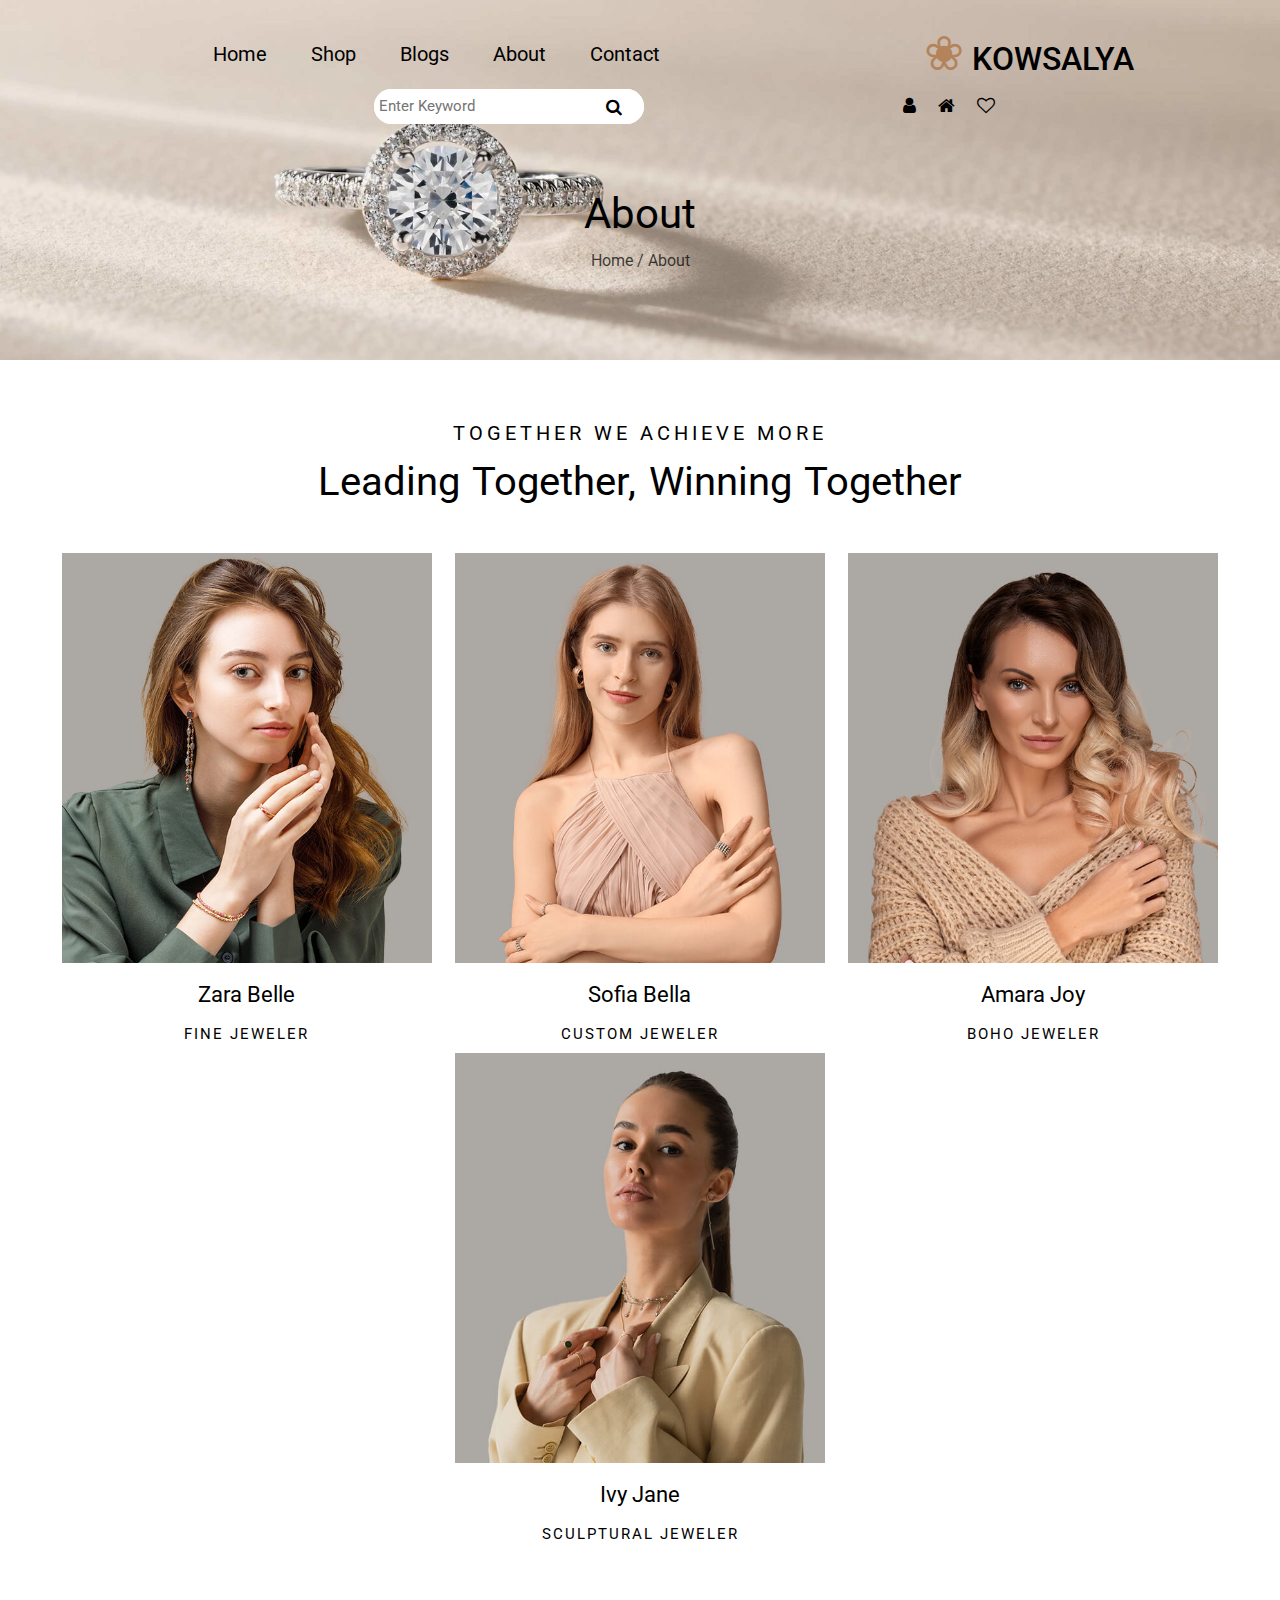
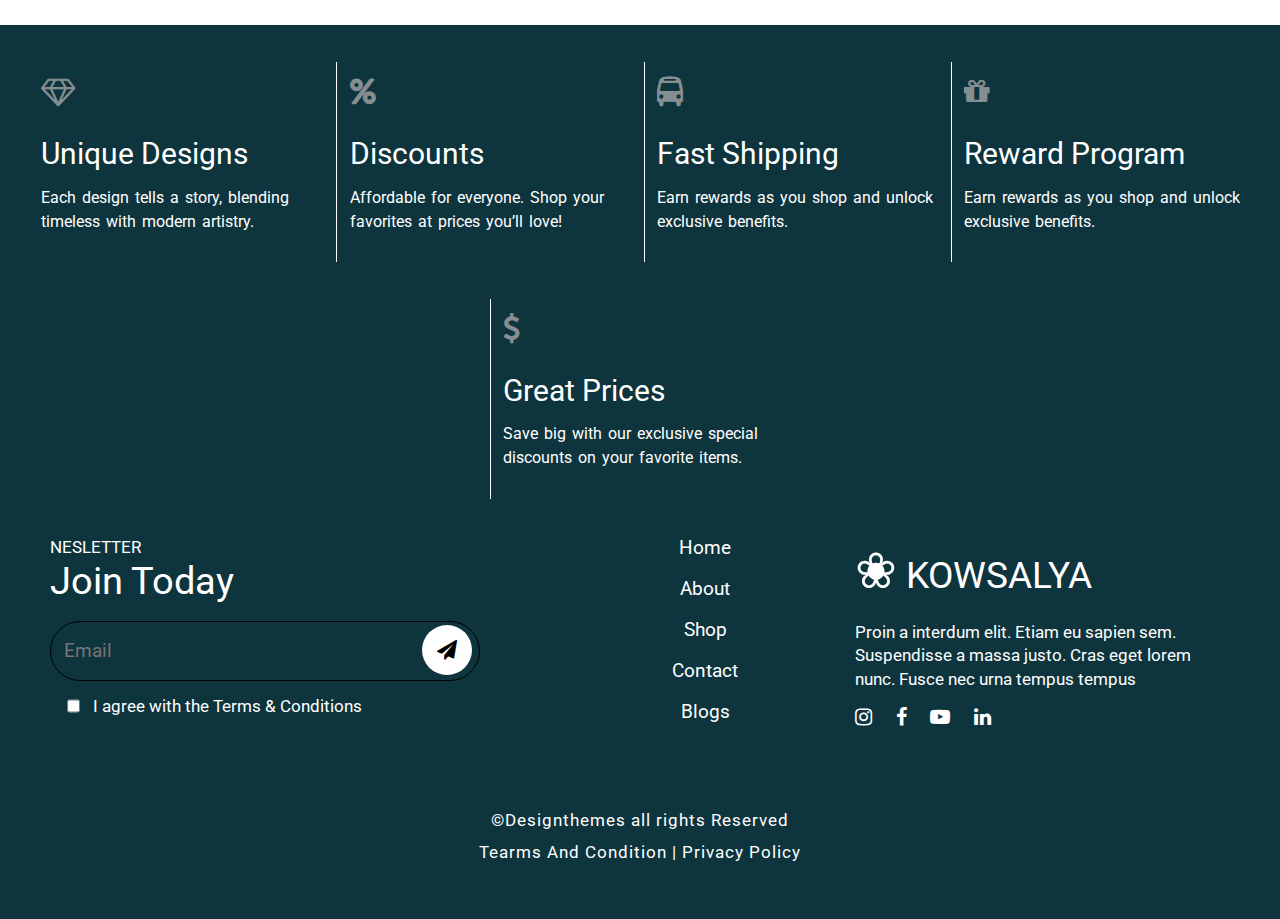
<file: about.html>
<!DOCTYPE html>
<html lang="en">

<head>
    <meta charset="UTF-8">
    <meta name="viewport" content="width=device-width, initial-scale=1.0">
    <title>Kowsalya Gold</title>
    <link rel="stylesheet" href="https://cdnjs.cloudflare.com/ajax/libs/font-awesome/4.7.0/css/font-awesome.min.css">
    <link rel="stylesheet" href="css/style.css">
</head>

<body>
    <div class="shops">
        <header>
            <div class="all">
                <label for="gold">
                    <i class="fa fa-bars" aria-hidden="true"></i>

                </label>
                <input type="checkbox" id="gold" style="display: none;">

                <nav>
                    <a href="index.html">Home</a>
                    <a href="shop.html">Shop</a>
                    <a href="blog.html">Blogs</a>
                    <a href="about.html">About</a>


                    <a href="contact.html">Contact</a>

                </nav>
                <div class="name">
                    <div class="header-name">

                        <h1><span>❀</span> KOWSALYA</h1>
                    </div>
                </div>

                <div class="header-icon">
                    <input type="text" placeholder="Enter Keyword ">
                    <i class="fa fa-search" aria-hidden="true"></i>

                </div>
                <div class="media"><i class="fa fa-user" aria-hidden="true"></i>
                    <i class="fa fa-home" aria-hidden="true"></i>
                    <i class="fa fa-heart-o" aria-hidden="true"></i>
                </div>
            </div>
            <div class="top-name">
                <h1>About</h1>
                <nav>
                    <a href="index.html">Home /</a>

                    <a href="about.html">About</a>

                </nav>


            </div>

        </header>
    </div>
    <!-- <div class="about-page">
        <h1>MEET OUR TEAM</h1>
        <p>Jewellery is decorative adornment for the body, ranging from ancient shell beads to modern precious metal pieces, and serves purposes beyond aesthetics, including cultural, symbolic, and even functional roles</p>
        <div class="about-box">
            <div class="about-box1">
              
                <div class="about-icon">
                    <i class="fa fa-instagram" aria-hidden="true"></i>
                    <i class="fa fa-facebook" aria-hidden="true"></i>
                    <i class="fa fa-youtube-play" aria-hidden="true"></i>
                    <i class="fa fa-linkedin" aria-hidden="true"></i>
                </div>

            </div>
            <div class="about-box1">

            </div>
            <div class="about-box1">

            </div>
            <div class="about-box1">

            </div>

        </div>

    </div> -->
      
    
    <div class="win">
        <div class="winning">
        <div class="winning-head">
            <p>TOGETHER WE ACHIEVE MORE</p>
            <h1>Leading Together, Winning Together</h1>
        </div>
        <div class="winnings">
            <div class="winning-box">

                <div class="winning-box1">
                    <div class="winning-img">
                        <img src="img/team-member-1.jpg" alt="">
                    </div>

                    <div class="winning-foot">
                        <h2>Zara Belle</h2>
                        <p>FINE JEWELER</p>
                        <div class="winning-icon">
                            <i class="fa fa-facebook" aria-hidden="true"></i>
                            <i class="fa fa-youtube-play" aria-hidden="true"></i>
                            <i class="fa fa-linkedin" aria-hidden="true"></i>

                        </div>



                    </div>


                </div>



            </div>

            <div class="winning-box">

                <div class="winning-box1">
                    <div class="winning-img">
                        <img src="img/team-member-2.jpg" alt="">
                    </div>

                    <div class="winning-foot">
                        <h2>Sofia Bella</h2>
                        <p>CUSTOM JEWELER</p>
                        <div class="winning-icon">
                            <i class="fa fa-facebook" aria-hidden="true"></i>
                            <i class="fa fa-youtube-play" aria-hidden="true"></i>
                            <i class="fa fa-linkedin" aria-hidden="true"></i>

                        </div>



                    </div>


                </div>



            </div>
            <div class="winning-box">

                <div class="winning-box1">
                    <div class="winning-img">
                        <img src="img/team-member-3.jpg" alt="">
                    </div>

                    <div class="winning-foot">
                        <h2>Amara Joy</h2>
                        <p>BOHO JEWELER</p>
                        <div class="winning-icon">
                            <i class="fa fa-facebook" aria-hidden="true"></i>
                            <i class="fa fa-youtube-play" aria-hidden="true"></i>
                            <i class="fa fa-linkedin" aria-hidden="true"></i>

                        </div>



                    </div>


                </div>



            </div>
            <div class="winning-box">

                <div class="winning-box1">
                    <div class="winning-img">
                        <img src="img/team-member-4.jpg" alt="">
                    </div>

                    <div class="winning-foot">
                        <h2>Ivy Jane</h2>
                        <p>SCULPTURAL JEWELER</p>
                        <div class="winning-icon">
                            <i class="fa fa-facebook" aria-hidden="true"></i>
                            <i class="fa fa-youtube-play" aria-hidden="true"></i>
                            <i class="fa fa-linkedin" aria-hidden="true"></i>

                        </div>



                    </div>


                </div>



            </div>








        </div>




    </div>
    </div>
    
   <footer>
        <div class="footer-box">
            <div class="details">
                <div class="details-info  details-info1">
                    <ul>
                        <li><i class="fa fa-diamond" aria-hidden="true"></i></li>
                    </ul>
                    <h3>Unique Designs</h3>
                    <p>Each design tells a story, blending timeless with modern artistry.</p>

                </div>
                <div class="details-info">
                    <ul>
                        <li><i class="fa fa-percent" aria-hidden="true"></i></li>
                    </ul>
                    <h3>Discounts</h3>
                    <p>Affordable for everyone. Shop your favorites at prices you’ll love!</p>


                </div>
                <div class="details-info">
                    <ul>
                        <li><i class="fa fa-bus" aria-hidden="true"></i></i></li>
                    </ul>
                    <h3>Fast Shipping</h3>
                    <p>Earn rewards as you shop and unlock exclusive benefits.</p>


                </div>

                <div class="details-info">
                    <ul>
                        <li><i class="fa fa-gift" aria-hidden="true"></i></li>
                    </ul>
                    <h3>Reward Program</h3>
                    <p>Earn rewards as you shop and unlock exclusive benefits.</p>


                </div>

                <div class="details-info">
                    <ul>
                        <li><i class="fa fa-usd" aria-hidden="true"></i></li>
                    </ul>
                    <h3>Great Prices</h3>
                    <p>Save big with our exclusive special discounts on your favorite items.</p>


                </div>




            </div>
            <div class="my-detail">
                <div class="my-box">
                    <p>NESLETTER</p>
                    <h1>Join Today</h1>
                    <div class="footer-a">
                        <input type="text" name="" id="" placeholder="Email">
                        <div class="arrow"><i class="fa fa-paper-plane" aria-hidden="true"></i></div>
                    </div>


                    <div class="agree">


                        <input type="checkbox">
                        <p> I agree with the Terms & Conditions</p>
                    </div>






                </div>
                <div class="my-box my-box2 ">
                    <div class="links">
                        <ul>
                            <li><a href="index.html">Home</a></li>
                            <li><a href="about.html">About</a></li>
                            <li><a href="shop.html">Shop</a></li>
                            <li><a href="contact.html">Contact</a></li>
                            <li><a href="blog.html">Blogs</a></li>
                        </ul>

                    </div>
                    <!-- <div class=" links Resources">
                        <h2>Resources</h2>
                        <p>Partners</p>
                        <p>Investor Relations</p>
                        <p>Events</p>
                        <p>Sizing Guide</p>
                        <p>Accessibility</p>


                    </div> -->



                </div>
                <div class="my-box my-box3">
                    <div class="footer-name">

                        <h1><span>❀</span> KOWSALYA</h1>

                    </div>
                    <p> Proin a interdum elit. Etiam eu sapien sem. Suspendisse a massa justo. Cras eget lorem nunc.
                        Fusce nec urna tempus tempus</p>
                    <div class="icons">
                        <i class="fa fa-instagram" aria-hidden="true"></i>
                        <i class="fa fa-facebook" aria-hidden="true"></i>
                        <i class="fa fa-youtube-play" aria-hidden="true"></i>
                        <i class="fa fa-linkedin" aria-hidden="true"></i>

                    </div>

                </div>

            </div>
        </div>
        <div class="final">
            <div class="final-details">
                <div class="final-info">
                    <p> ©Designthemes all rights Reserved</p>

                </div>
                <span class="span">Tearms And Condition | Privacy Policy</span>
            </div>




        </div>
    </footer>
</body>

</html>
</file>
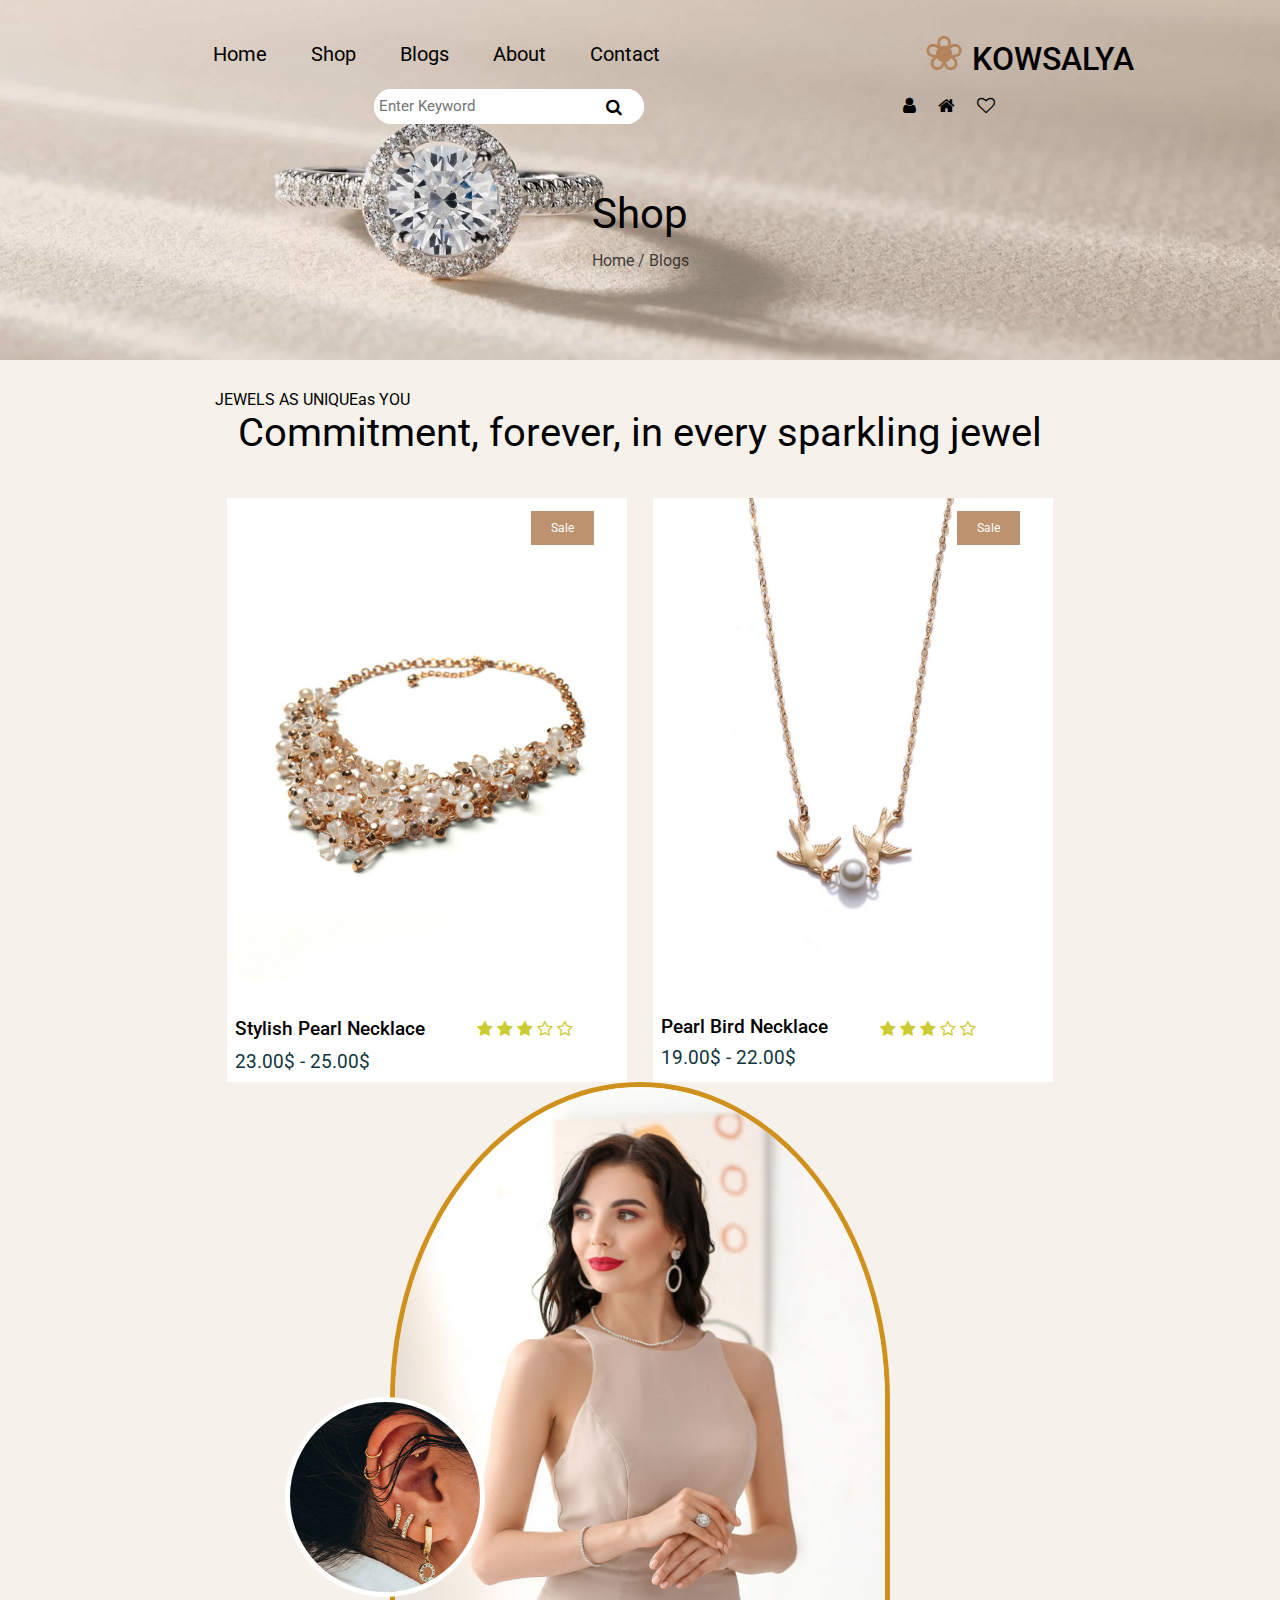
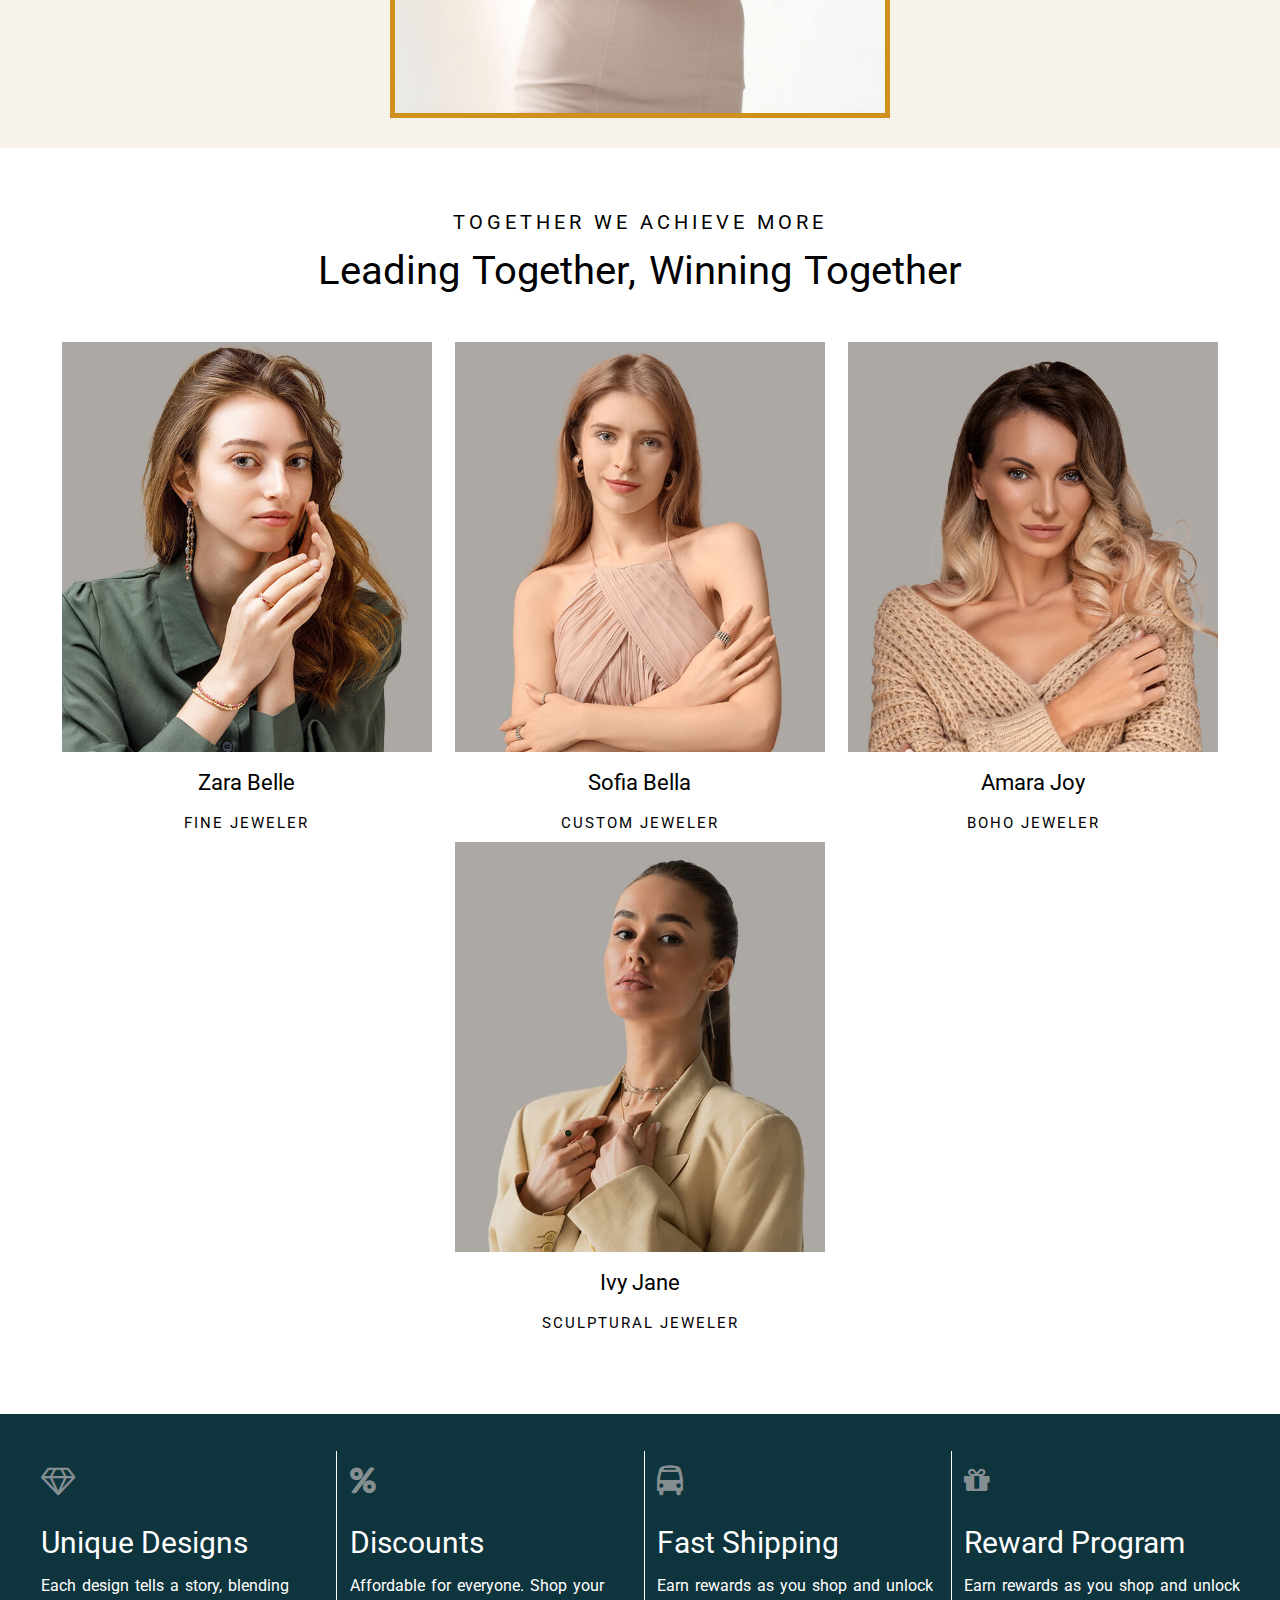
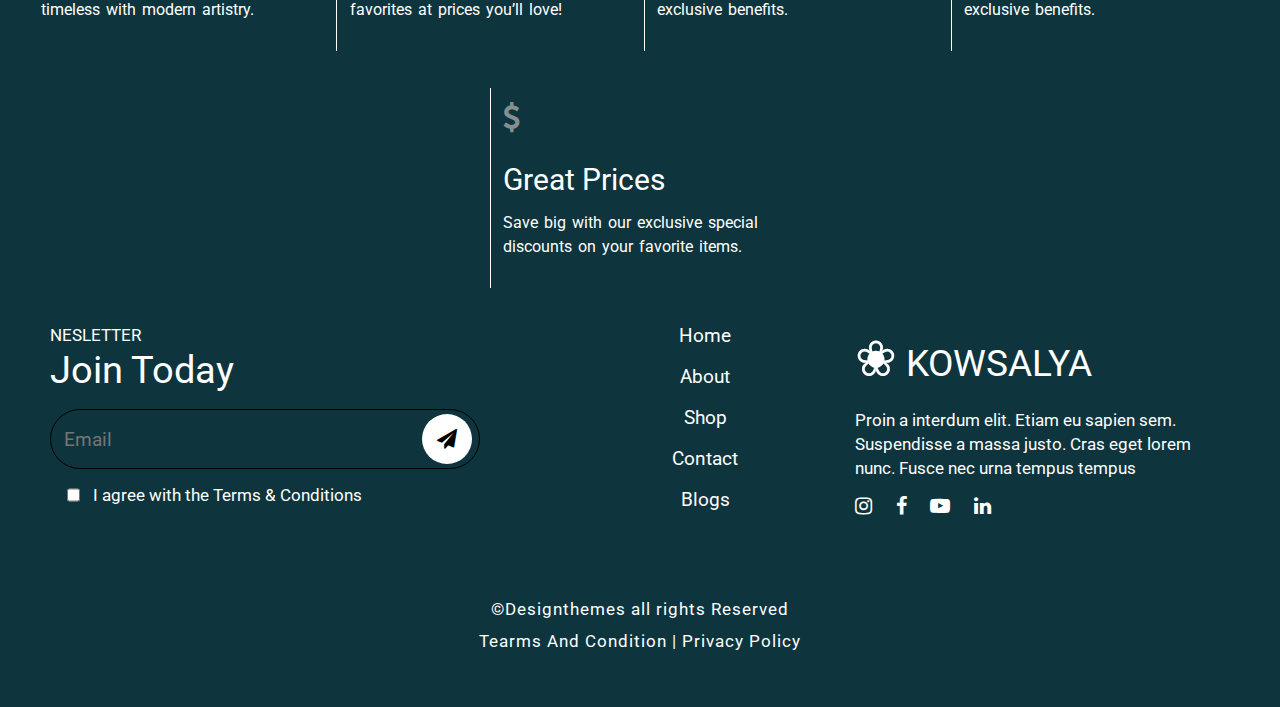
<file: blog.html>
<!DOCTYPE html>
<html lang="en">

<head>
    <meta charset="UTF-8">
    <meta name="viewport" content="width=device-width, initial-scale=1.0">
    <title>Kowsalya Gold</title>
    <link rel="stylesheet" href="https://cdnjs.cloudflare.com/ajax/libs/font-awesome/4.7.0/css/font-awesome.min.css">
    <link rel="stylesheet" href="css/style.css">
</head>

<body>
 <div class="shops">
        <header>
            <div class="all">
                <label for="gold">
                    <i class="fa fa-bars" aria-hidden="true"></i>

                </label>
                <input type="checkbox" id="gold" style="display: none;">

                <nav>
                    <a href="index.html">Home</a>
                    <a href="shop.html">Shop</a>
                    <a href="blog.html">Blogs</a>
                    <a href="about.html">About</a>


                    <a href="contact.html">Contact</a>

                </nav>
                <div class="name">
                    <div class="header-name">

                        <h1><span>❀</span> KOWSALYA</h1>
                    </div>
                </div>

                <div class="header-icon">
                    <input type="text" placeholder="Enter Keyword ">
                    <i class="fa fa-search" aria-hidden="true"></i>

                </div>
                <div class="media"><i class="fa fa-user" aria-hidden="true"></i>
                    <i class="fa fa-home" aria-hidden="true"></i>
                    <i class="fa fa-heart-o" aria-hidden="true"></i>
                </div>
            </div>
            <div class="top-name">
                <h1>Shop</h1>
                <nav>
                    <a href="index.html">Home /</a>

                    <a href="blog.html">Blogs</a>

                </nav>


            </div>

        </header>
    </div>




    <div class="every">
        <div class="every-box">
            <div class="product">
                <div>
                    <p>JEWELS AS UNIQUEas YOU</p>
                    <h1>Commitment, forever, in every sparkling jewel
                    </h1>
                </div>
                <div class="product-box">

                    <div class="collection">


                        <div class="collection-box1">

                            <div class="img-box"> <img src="img/neck.jpg" alt=""></div>
                            <div class="collection-head">
                                <p>Sale</p>


                            </div>

                            <div class="colection-footer">
                                <div class="footer-img"> <img src="img/neck1.jpg" alt=""></div>


                                <div class="footer-icon">
                                    <i class="fa fa-heart-o" aria-hidden="true"></i>
                                    <i class="fa fa-refresh" aria-hidden="true"></i>
                                    <i class="fa fa-eye" aria-hidden="true"></i>

                                </div>
                                <div class="button"> <button class="addtocart">Add Cart</button></div>



                            </div>

                            <div class="box1">
                                <div class="box1-detail">
                                    <h3>Stylish Pearl Necklace</h3>
                                    <p>23.00$ - 25.00$</p>
                                </div>

                                <span> <i class="fa fa-star" aria-hidden="true"></i>
                                    <i class="fa fa-star" aria-hidden="true"></i>
                                    <i class="fa fa-star" aria-hidden="true"></i>
                                    <i class="fa fa-star-o" aria-hidden="true"></i>
                                    <i class="fa fa-star-o" aria-hidden="true"></i>
                                </span>
                            </div>

                        </div>





                        <div class="collection-box1">

                            <div class="img-box"> <img src="img/neckless.jpg" alt="">
                                <div class="collection-head">
                                    <p>Sale</p>



                                </div>


                            </div>


                            <div class="colection-footer">
                                <div class="footer-img"> <img src="img/neckles1.jpg" alt=""></div>

                                <div class="footer-icon">
                                    <i class="fa fa-heart-o" aria-hidden="true"></i>
                                    <i class="fa fa-refresh" aria-hidden="true"></i>
                                    <i class="fa fa-eye" aria-hidden="true"></i>

                                </div>
                                <div class="button"> <button class="addtocart">Add Cart</button></div>




                            </div>
                            <div class="box1">
                                <div class="box1-detail">
                                    <h3>Pearl Bird Necklace</h3>
                                    <p>19.00$ - 22.00$</p>
                                </div>

                                <span>
                                    <i class="fa fa-star" aria-hidden="true"></i>
                                    <i class="fa fa-star" aria-hidden="true"></i>
                                    <i class="fa fa-star" aria-hidden="true"></i>
                                    <i class="fa fa-star-o" aria-hidden="true"></i>
                                    <i class="fa fa-star-o" aria-hidden="true"></i>
                                </span>
                            </div>


                        </div>

                    </div>



                </div>
                <!-- 
        <div class=" product-bottom"><button class="btn1">Viwe All Products <i class="fa fa-long-arrow-right"
                    aria-hidden="true"></i></button>
        </div> -->


            </div>
            <!-- <div class="every-box1">
                <div class="every-box3">
                    <div class="img-box"> <img src="img/neck.jpg" alt=""></div>
                    <div class="collection-head">
                        <p>Sale</p>


                    </div>
                    <div class="every-footer">
                        <div class="footer-img"> <img src="img/neck1.jpg" alt=""></div>


                        <div class="footer-icon">
                            <i class="fa fa-heart-o" aria-hidden="true"></i>
                            <i class="fa fa-refresh" aria-hidden="true"></i>
                            <i class="fa fa-eye" aria-hidden="true"></i>

                        </div>
                        <div class="button"> <button class="addtocart">Add Cart</button></div>



                    </div>


                    <div class="for">
                        <div class="box1-detail">
                            <h3>Pearl Bird Necklace</h3>
                            <p>19.00$ - 22.00$</p>
                        </div>

                        <span>
                            <i class="fa fa-star" aria-hidden="true"></i>
                            <i class="fa fa-star" aria-hidden="true"></i>
                            <i class="fa fa-star" aria-hidden="true"></i>
                            <i class="fa fa-star-o" aria-hidden="true"></i>
                            <i class="fa fa-star-o" aria-hidden="true"></i>
                        </span>
                    </div>
                </div>

                <div class="every-box3">
                    <div class="img-box">
                        <img src="img/neckless.jpg" alt="">
                    </div>
                    <div class="collection-head">
                        <p>Sale</p>


                    </div>
                    <div class="every-footer">
                        <div class="footer-img">
                            <img src="img/neckles1.jpg" alt="">
                        </div>


                        <div class="footer-icon">
                            <i class="fa fa-heart-o" aria-hidden="true"></i>
                            <i class="fa fa-refresh" aria-hidden="true"></i>
                            <i class="fa fa-eye" aria-hidden="true"></i>

                        </div>
                        <div class="button"> <button class="addtocart">Add Cart</button></div>



                    </div>


                    <div class="for">
                        <div class="box1-detail">
                            <h3>Pearl Bird Necklace</h3>
                            <p>19.00$ - 22.00$</p>
                        </div>

                        <span>
                            <i class="fa fa-star" aria-hidden="true"></i>
                            <i class="fa fa-star" aria-hidden="true"></i>
                            <i class="fa fa-star" aria-hidden="true"></i>
                            <i class="fa fa-star-o" aria-hidden="true"></i>
                            <i class="fa fa-star-o" aria-hidden="true"></i>
                        </span>
                    </div>
                </div>


               


            </div> -->
            <div class="every-box2">
                <div class="every-img">
                    <img src="img/stand.jpg" alt="">


                </div>
                <div class="img-icon">
                    <img src="img/Home-2-counter-img-02.jpg" alt="">
                </div>

            </div>




        </div>

    </div>
    <div class="winning">
        <div class="winning-head">
            <p>TOGETHER WE ACHIEVE MORE</p>
            <h1>Leading Together, Winning Together</h1>
        </div>
        <div class="winnings">
            <div class="winning-box">

                <div class="winning-box1">
                    <div class="winning-img">
                        <img src="img/team-member-1.jpg" alt="">
                    </div>

                    <div class="winning-foot">
                        <h2>Zara Belle</h2>
                        <p>FINE JEWELER</p>
                        <div class="winning-icon">
                            <i class="fa fa-facebook" aria-hidden="true"></i>
                            <i class="fa fa-youtube-play" aria-hidden="true"></i>
                            <i class="fa fa-linkedin" aria-hidden="true"></i>

                        </div>



                    </div>


                </div>



            </div>

            <div class="winning-box">

                <div class="winning-box1">
                    <div class="winning-img">
                        <img src="img/team-member-2.jpg" alt="">
                    </div>

                    <div class="winning-foot">
                        <h2>Sofia Bella</h2>
                        <p>CUSTOM JEWELER</p>
                        <div class="winning-icon">
                            <i class="fa fa-facebook" aria-hidden="true"></i>
                            <i class="fa fa-youtube-play" aria-hidden="true"></i>
                            <i class="fa fa-linkedin" aria-hidden="true"></i>

                        </div>



                    </div>


                </div>



            </div>
            <div class="winning-box">

                <div class="winning-box1">
                    <div class="winning-img">
                        <img src="img/team-member-3.jpg" alt="">
                    </div>

                    <div class="winning-foot">
                        <h2>Amara Joy</h2>
                        <p>BOHO JEWELER</p>
                        <div class="winning-icon">
                            <i class="fa fa-facebook" aria-hidden="true"></i>
                            <i class="fa fa-youtube-play" aria-hidden="true"></i>
                            <i class="fa fa-linkedin" aria-hidden="true"></i>

                        </div>



                    </div>


                </div>



            </div>
            <div class="winning-box">

                <div class="winning-box1">
                    <div class="winning-img">
                        <img src="img/team-member-4.jpg" alt="">
                    </div>

                    <div class="winning-foot">
                        <h2>Ivy Jane</h2>
                        <p>SCULPTURAL JEWELER</p>
                        <div class="winning-icon">
                            <i class="fa fa-facebook" aria-hidden="true"></i>
                            <i class="fa fa-youtube-play" aria-hidden="true"></i>
                            <i class="fa fa-linkedin" aria-hidden="true"></i>

                        </div>



                    </div>


                </div>



            </div>








        </div>




    </div>
 
  <footer>
        <div class="footer-box">
            <div class="details">
                <div class="details-info  details-info1">
                    <ul>
                        <li><i class="fa fa-diamond" aria-hidden="true"></i></li>
                    </ul>
                    <h3>Unique Designs</h3>
                    <p>Each design tells a story, blending timeless with modern artistry.</p>

                </div>
                <div class="details-info">
                    <ul>
                        <li><i class="fa fa-percent" aria-hidden="true"></i></li>
                    </ul>
                    <h3>Discounts</h3>
                    <p>Affordable for everyone. Shop your favorites at prices you’ll love!</p>


                </div>
                <div class="details-info">
                    <ul>
                        <li><i class="fa fa-bus" aria-hidden="true"></i></i></li>
                    </ul>
                    <h3>Fast Shipping</h3>
                    <p>Earn rewards as you shop and unlock exclusive benefits.</p>


                </div>

                <div class="details-info">
                    <ul>
                        <li><i class="fa fa-gift" aria-hidden="true"></i></li>
                    </ul>
                    <h3>Reward Program</h3>
                    <p>Earn rewards as you shop and unlock exclusive benefits.</p>


                </div>

                <div class="details-info">
                    <ul>
                        <li><i class="fa fa-usd" aria-hidden="true"></i></li>
                    </ul>
                    <h3>Great Prices</h3>
                    <p>Save big with our exclusive special discounts on your favorite items.</p>


                </div>




            </div>
            <div class="my-detail">
                <div class="my-box">
                    <p>NESLETTER</p>
                    <h1>Join Today</h1>
                    <div class="footer-a">
                        <input type="text" name="" id="" placeholder="Email">
                        <div class="arrow"><i class="fa fa-paper-plane" aria-hidden="true"></i></div>
                    </div>


                    <div class="agree">


                        <input type="checkbox">
                        <p> I agree with the Terms & Conditions</p>
                    </div>






                </div>
                <div class="my-box my-box2 ">
                    <div class="links">
                        <ul>
                            <li><a href="index.html">Home</a></li>
                            <li><a href="about.html">About</a></li>
                            <li><a href="shop.html">Shop</a></li>
                            <li><a href="contact.html">Contact</a></li>
                            <li><a href="blog.html">Blogs</a></li>
                        </ul>

                    </div>
                    <!-- <div class=" links Resources">
                        <h2>Resources</h2>
                        <p>Partners</p>
                        <p>Investor Relations</p>
                        <p>Events</p>
                        <p>Sizing Guide</p>
                        <p>Accessibility</p>


                    </div> -->



                </div>
                <div class="my-box my-box3">
                    <div class="footer-name">

                        <h1><span>❀</span> KOWSALYA</h1>

                    </div>
                    <p> Proin a interdum elit. Etiam eu sapien sem. Suspendisse a massa justo. Cras eget lorem nunc.
                        Fusce nec urna tempus tempus</p>
                    <div class="icons">
                        <i class="fa fa-instagram" aria-hidden="true"></i>
                        <i class="fa fa-facebook" aria-hidden="true"></i>
                        <i class="fa fa-youtube-play" aria-hidden="true"></i>
                        <i class="fa fa-linkedin" aria-hidden="true"></i>

                    </div>

                </div>

            </div>
        </div>
        <div class="final">
            <div class="final-details">
                <div class="final-info">
                    <p> ©Designthemes all rights Reserved</p>

                </div>
                <span class="span">Tearms And Condition | Privacy Policy</span>
            </div>




        </div>
    </footer>
</body>

</html>
</file>
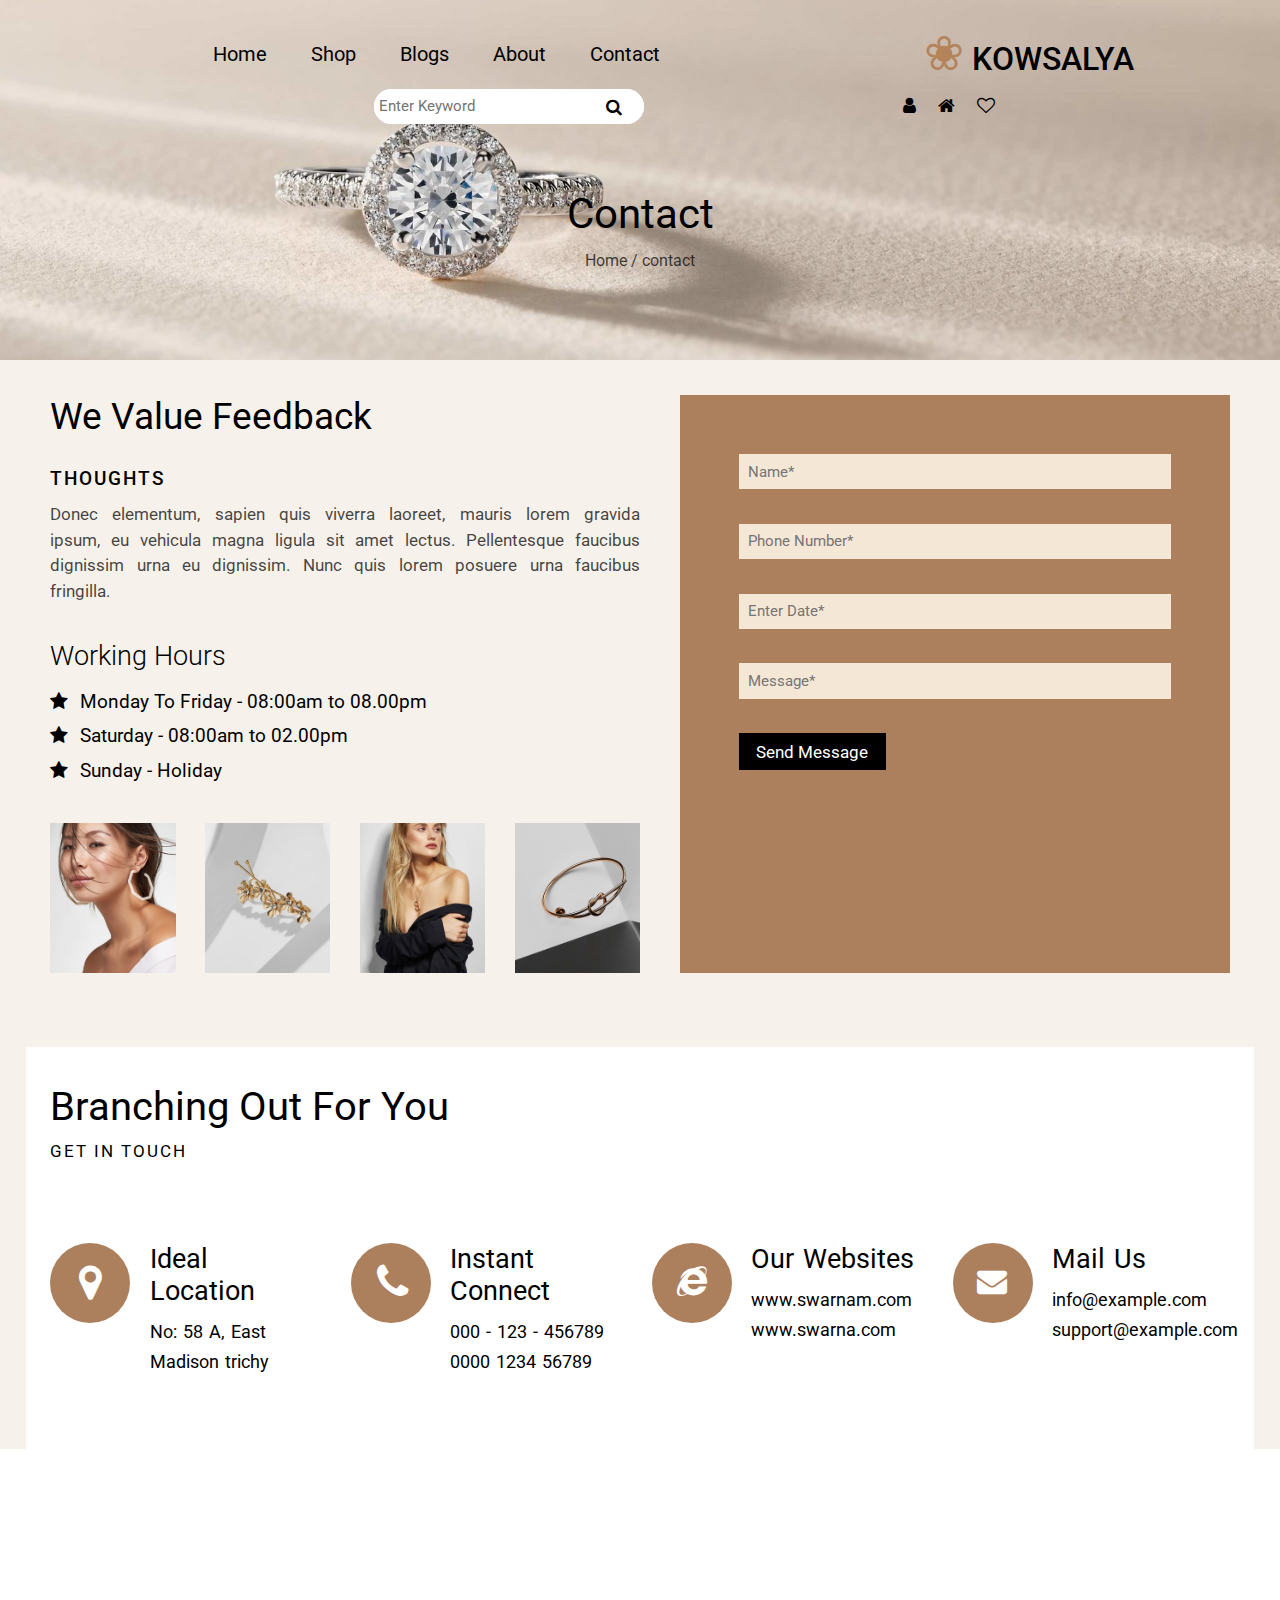
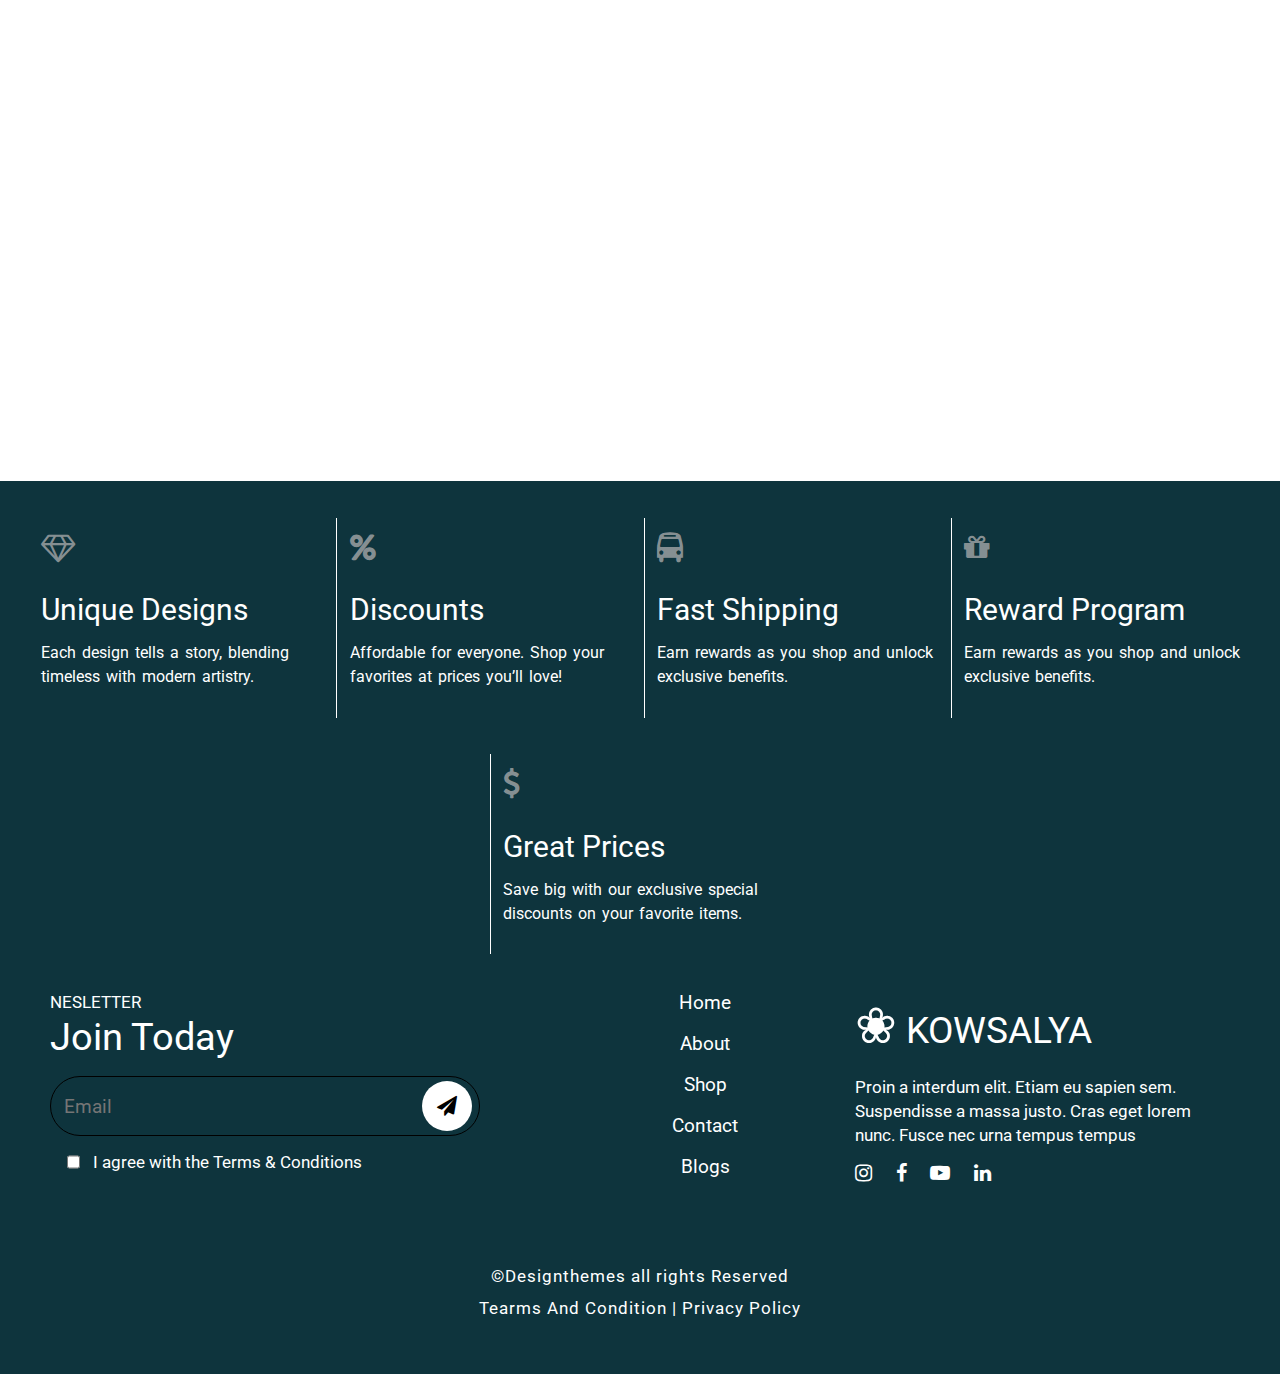
<file: contact.html>
<!DOCTYPE html>
<html lang="en">

<head>
    <meta charset="UTF-8">
    <meta name="viewport" content="width=device-width, initial-scale=1.0">
    <title>Kowsalya Gold</title>
    <link rel="stylesheet" href="https://cdnjs.cloudflare.com/ajax/libs/font-awesome/4.7.0/css/font-awesome.min.css">
    <link rel="stylesheet" href="css/style.css">
</head>

<body>

    <div class="shops">
        <header>
            <div class="all">
                <label for="gold">
                    <i class="fa fa-bars" aria-hidden="true"></i>

                </label>
                <input type="checkbox" id="gold" style="display: none;">

                <nav>
                    <a href="index.html">Home</a>
                    <a href="shop.html">Shop</a>
                    <a href="blog.html">Blogs</a>
                    <a href="about.html">About</a>


                    <a href="contact.html">Contact</a>

                </nav>
                <div class="name">
                    <div class="header-name">

                        <h1><span>❀</span> KOWSALYA</h1>
                    </div>
                </div>

                <div class="header-icon">
                    <input type="text" placeholder="Enter Keyword ">
                    <i class="fa fa-search" aria-hidden="true"></i>

                </div>
                <div class="media"><i class="fa fa-user" aria-hidden="true"></i>
                    <i class="fa fa-home" aria-hidden="true"></i>
                    <i class="fa fa-heart-o" aria-hidden="true"></i>
                </div>
            </div>
            <div class="top-name">
                <h1>Contact</h1>
                <nav>
                    <a href="index.html">Home /</a>

                    <a href="contact.html">contact</a>

                </nav>


            </div>

        </header>
    </div>
    <div class="contact">


        <div class="thought">
            <div class="thought-box">
                <div class="thought-box1">
                    <div class="thought-info">
                        <h1>We Value Feedback</h1>
                        <h3>THOUGHTS</h3>

                        <p>Donec elementum, sapien quis viverra laoreet, mauris lorem gravida ipsum, eu vehicula magna
                            ligula sit amet lectus. Pellentesque faucibus dignissim urna eu dignissim. Nunc quis lorem
                            posuere urna faucibus fringilla.</p>

                    </div>
                    <div class="thought-info1">
                        <h1>Working Hours</h1>
                        <ul>
                            <li> <a href=""><i class="fa fa-star" aria-hidden="true"></i></a>Monday To Friday - 08:00am
                                to 08.00pm</li>
                            <li>
                                <a href=""><i class="fa fa-star" aria-hidden="true"></i></a>Saturday - 08:00am to
                                02.00pm
                            </li>
                            <li>
                                <a href=""><i class="fa fa-star" aria-hidden="true"></i></a>Sunday - Holiday
                            </li>
                        </ul>

                    </div>
                    <div class="thought-img">
                        <div class="thought-img-box">
                            <img src="img/th1.jpg" alt="">

                        </div>
                        <!-- <div class="thought-icon">
                            <i class="fa fa-instagram" aria-hidden="true"></i>

                        </div> -->

                        <div class="thought-img-box">
                            <img src="img/th2.jpg" alt="">
                        </div>
                        <div class="thought-img-box">
                            <img src="img/th3.jpg" alt="">
                        </div>
                        <div class="thought-img-box">
                            <img src="img/th4.jpg" alt="">
                        </div>

                    </div>


                </div>
                <div class="thought-box1  thought-box2">
                    <div class="thought-form">
                        <div class="form-box">
                            <input type="text" placeholder="Name*">
                        </div>
                        <div class="form-box">
                            <input type="text" placeholder="Phone Number*">
                        </div>
                        <div class="form-box">
                            <input type="text" placeholder="Enter Date*">
                        </div>
                        <div class="form-box">
                            <input type="text" placeholder="Message*">
                        </div>
                        <div class="button"> <button class="addtocart">Send Message</button></div>


                    </div>


                </div>
            </div>

        </div>


        <div class="branch">
            <h1>Branching Out For You</h1>
            <p>GET IN TOUCH</p>

            <div class="branch-box">
                <div class="branch-box1">
                    <div class="branch-icon">
                        <i class="fa fa-map-marker" aria-hidden="true"></i>
                    </div>

                    <div class="branch-info">
                        <h2>Ideal Location</h2>
                        <p>No: 58 A, East Madison trichy</p>
                    </div>

                </div>
                <div class="branch-box1">
                    <div class="branch-icon">
                        <i class="fa fa-phone" aria-hidden="true"></i>
                    </div>
                    <div class="branch-info">
                        <h2>Instant Connect</h2>
                        <p>000 - 123 - 456789 </p>
                        <p>0000 1234 56789</p>

                    </div>



                </div>
                <div class="branch-box1">
                    <div class="branch-icon">
                        <i class="fa fa-internet-explorer" aria-hidden="true"></i>
                    </div>
                    <div class="branch-info">
                        <h2>Our Websites</h2>
                        <p>www.swarnam.com
                            www.swarna.com</p>
                    </div>




                </div>
                <div class="branch-box1">
                    <div class="branch-icon">
                        <i class="fa fa-envelope" aria-hidden="true"></i>
                    </div>
                    <div class="branch-info">
                        <h2>Mail Us</h2>
                        <p>info@example.com
                            support@example.com</p>
                    </div>



                </div>
            </div>

        </div>
    </div>



    <div class="map">

        <iframe
            src="https://www.google.com/maps/embed?pb=!1m18!1m12!1m3!1d3918.798382349738!2d78.68906857575253!3d10.826735858262278!2m3!1f0!2f0!3f0!3m2!1i1024!2i768!4f13.1!3m3!1m2!1s0x3baaf5afed3bf5b9%3A0xb964948e6ced140!2sGRT%20Jewellers%2C%20Trichy!5e0!3m2!1sen!2sin!4v1764315310949!5m2!1sen!2sin"
            width="2000" height="500" style="border:0;" allowfullscreen="" loading="lazy"
            referrerpolicy="no-referrer-when-downgrade"></iframe>
    </div>

    <footer>
        <div class="footer-box">
            <div class="details">
                <div class="details-info  details-info1">
                    <ul>
                        <li><i class="fa fa-diamond" aria-hidden="true"></i></li>
                    </ul>
                    <h3>Unique Designs</h3>
                    <p>Each design tells a story, blending timeless with modern artistry.</p>

                </div>
                <div class="details-info">
                    <ul>
                        <li><i class="fa fa-percent" aria-hidden="true"></i></li>
                    </ul>
                    <h3>Discounts</h3>
                    <p>Affordable for everyone. Shop your favorites at prices you’ll love!</p>


                </div>
                <div class="details-info">
                    <ul>
                        <li><i class="fa fa-bus" aria-hidden="true"></i></i></li>
                    </ul>
                    <h3>Fast Shipping</h3>
                    <p>Earn rewards as you shop and unlock exclusive benefits.</p>


                </div>

                <div class="details-info">
                    <ul>
                        <li><i class="fa fa-gift" aria-hidden="true"></i></li>
                    </ul>
                    <h3>Reward Program</h3>
                    <p>Earn rewards as you shop and unlock exclusive benefits.</p>


                </div>

                <div class="details-info">
                    <ul>
                        <li><i class="fa fa-usd" aria-hidden="true"></i></li>
                    </ul>
                    <h3>Great Prices</h3>
                    <p>Save big with our exclusive special discounts on your favorite items.</p>


                </div>




            </div>
            <div class="my-detail">
                <div class="my-box">
                    <p>NESLETTER</p>
                    <h1>Join Today</h1>
                    <div class="footer-a">
                        <input type="text" name="" id="" placeholder="Email">
                        <div class="arrow"><i class="fa fa-paper-plane" aria-hidden="true"></i></div>
                    </div>


                    <div class="agree">


                        <input type="checkbox">
                        <p> I agree with the Terms & Conditions</p>
                    </div>






                </div>
                <div class="my-box my-box2 ">
                    <div class="links">
                        <ul>
                            <li><a href="index.html">Home</a></li>
                            <li><a href="about.html">About</a></li>
                            <li><a href="shop.html">Shop</a></li>
                            <li><a href="contact.html">Contact</a></li>
                            <li><a href="blog.html">Blogs</a></li>
                        </ul>

                    </div>
                    <!-- <div class=" links Resources">
                        <h2>Resources</h2>
                        <p>Partners</p>
                        <p>Investor Relations</p>
                        <p>Events</p>
                        <p>Sizing Guide</p>
                        <p>Accessibility</p>


                    </div> -->



                </div>
                <div class="my-box my-box3">
                    <div class="footer-name">

                        <h1><span>❀</span> KOWSALYA</h1>

                    </div>
                    <p> Proin a interdum elit. Etiam eu sapien sem. Suspendisse a massa justo. Cras eget lorem nunc.
                        Fusce nec urna tempus tempus</p>
                    <div class="icons">
                        <i class="fa fa-instagram" aria-hidden="true"></i>
                        <i class="fa fa-facebook" aria-hidden="true"></i>
                        <i class="fa fa-youtube-play" aria-hidden="true"></i>
                        <i class="fa fa-linkedin" aria-hidden="true"></i>

                    </div>

                </div>

            </div>
        </div>
        <div class="final">
            <div class="final-details">
                <div class="final-info">
                    <p> ©Designthemes all rights Reserved</p>

                </div>
                <span class="span">Tearms And Condition | Privacy Policy</span>
            </div>




        </div>
    </footer>

</body>

</html>
</file>
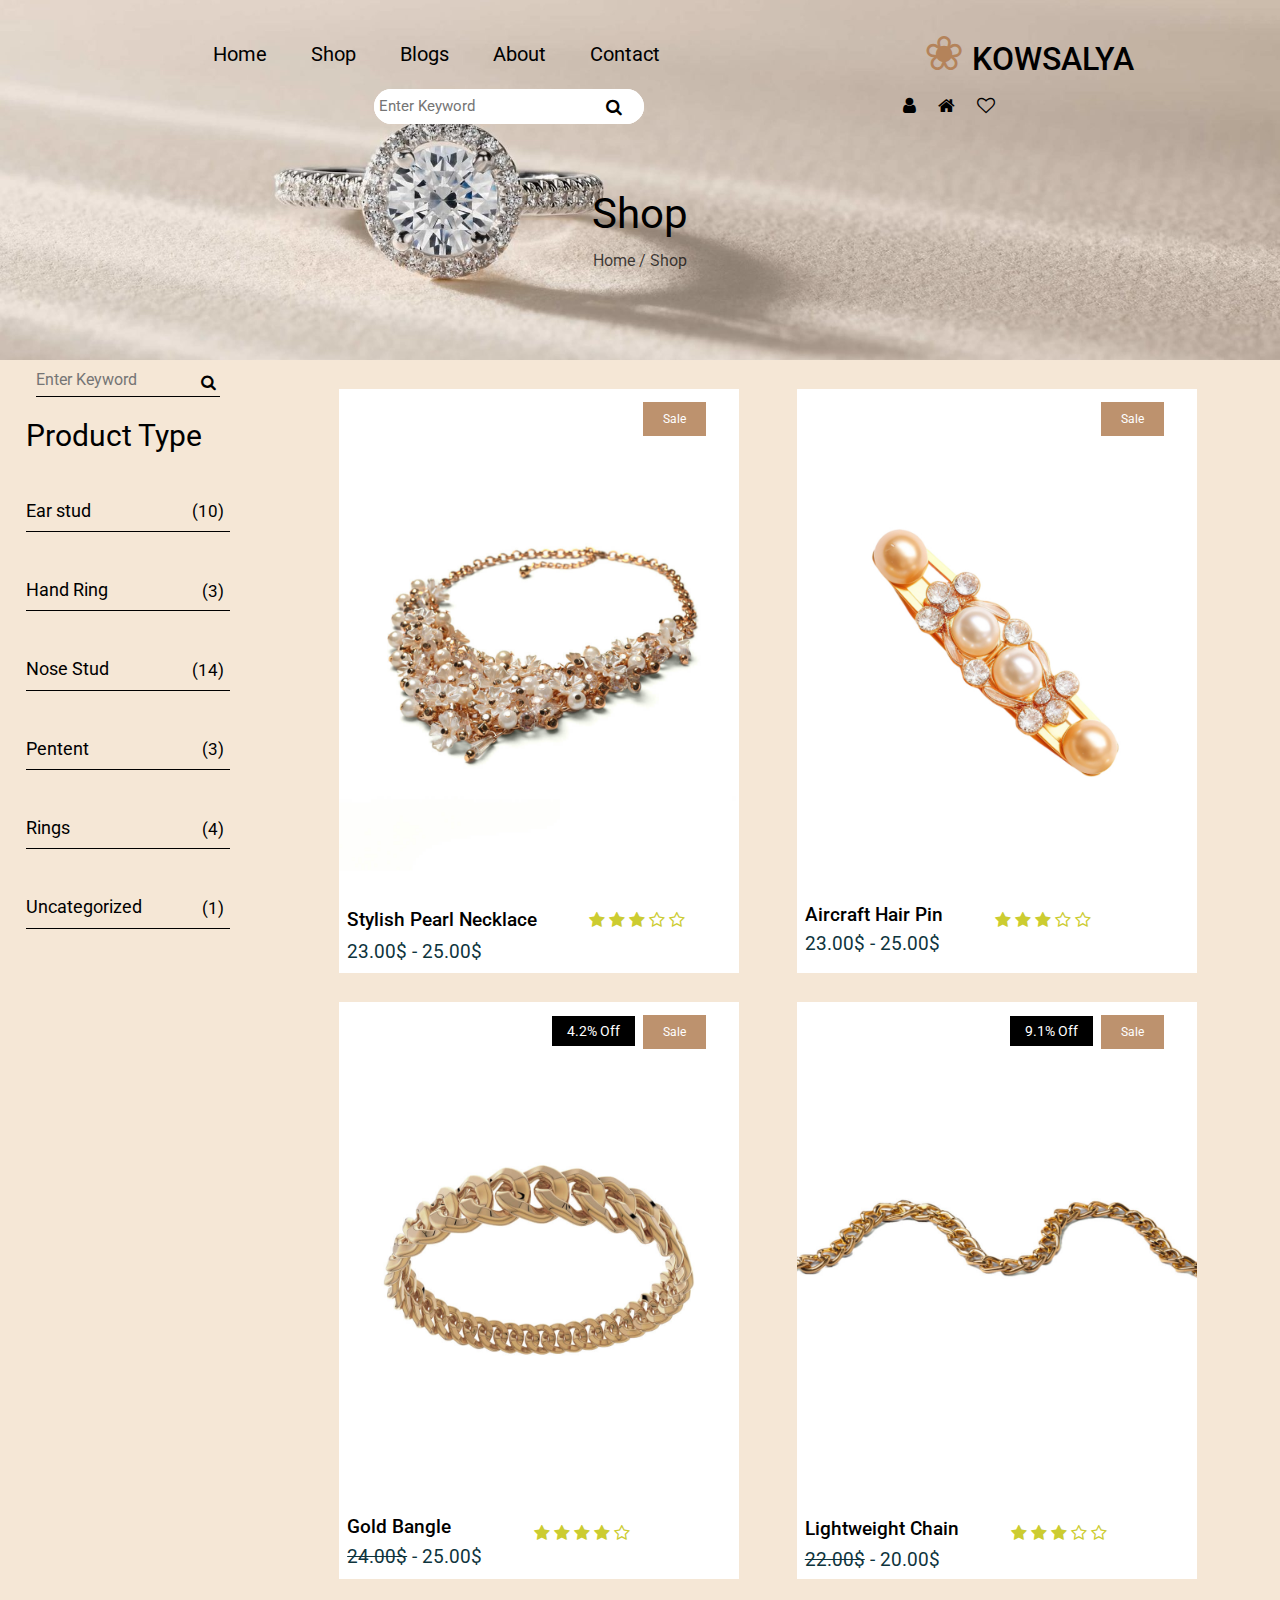
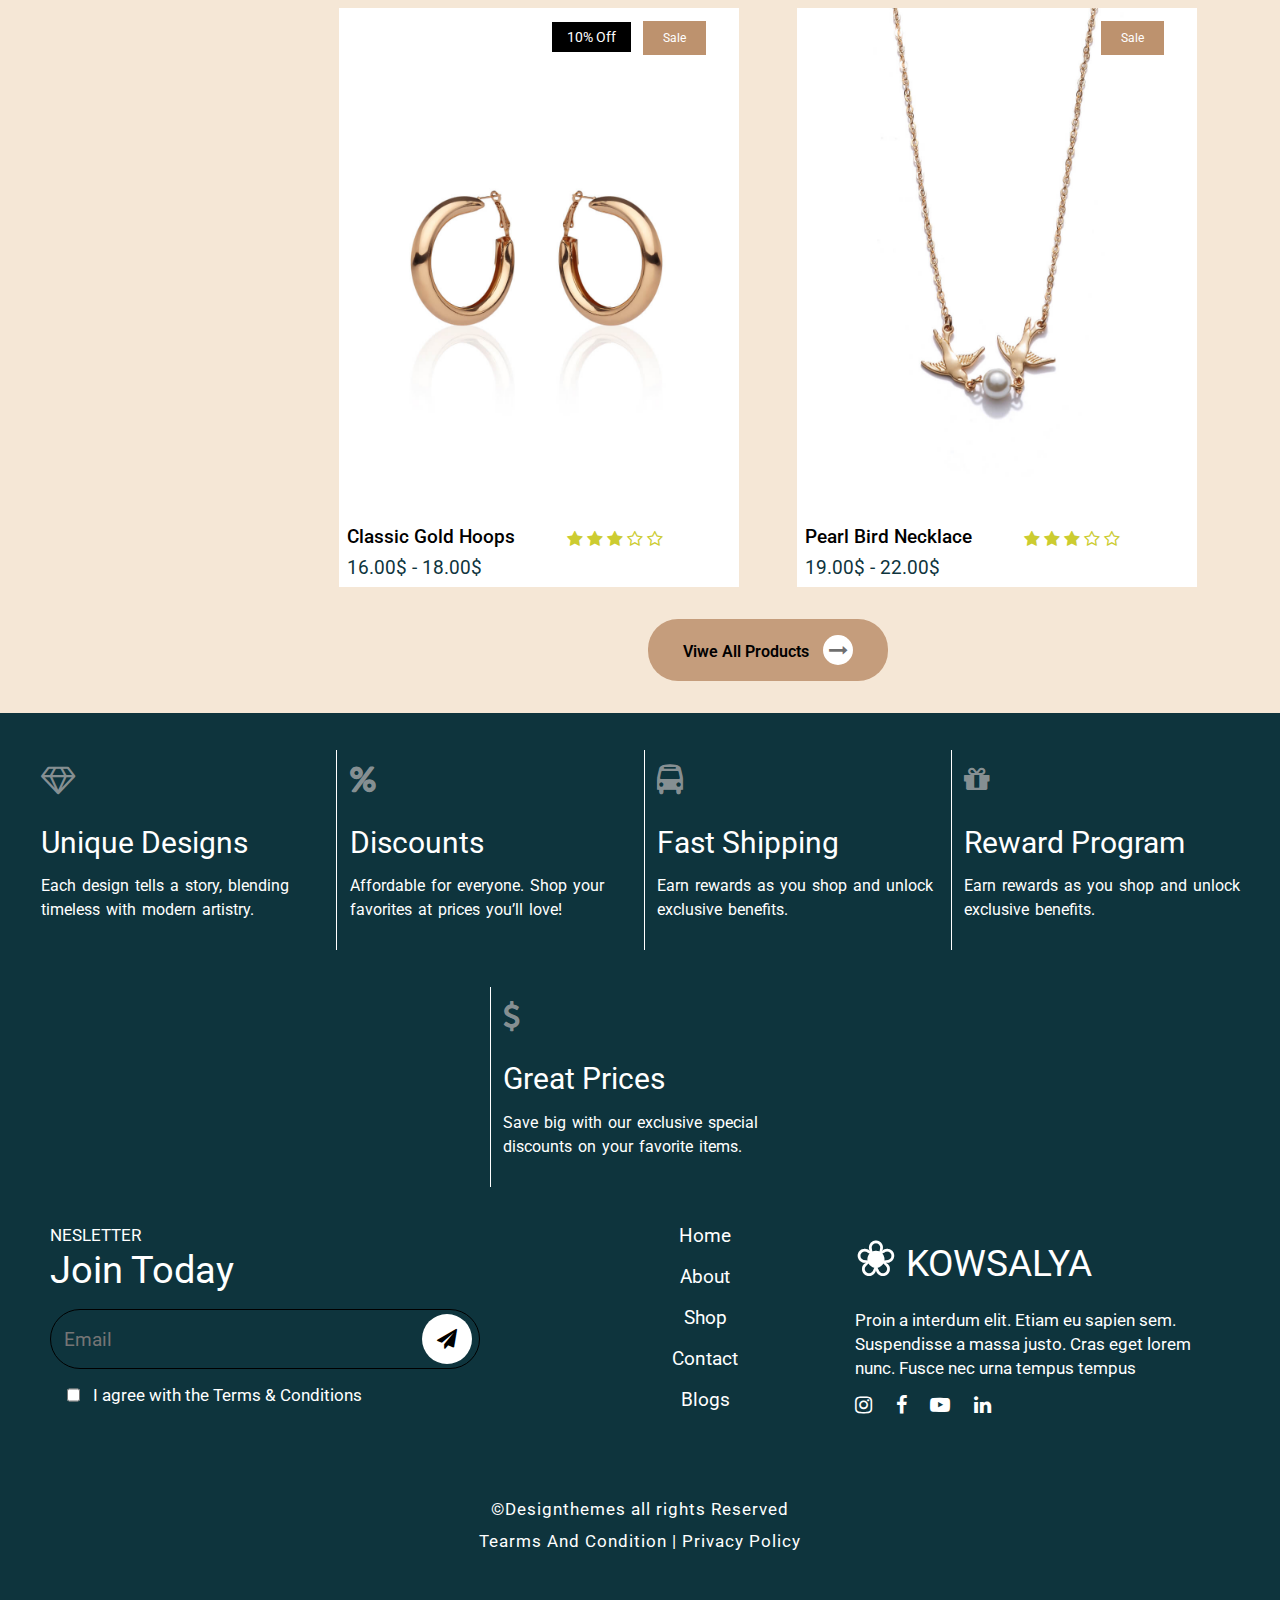
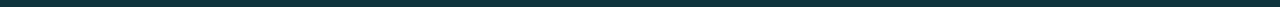
<file: shop.html>
<!DOCTYPE html>
<html lang="en">

<head>
    <meta charset="UTF-8">
    <meta name="viewport" content="width=device-width, initial-scale=1.0">
    <title>Kowsalya Gold</title>
    <link rel="stylesheet" href="https://cdnjs.cloudflare.com/ajax/libs/font-awesome/4.7.0/css/font-awesome.min.css">
    <link rel="stylesheet" href="css/style.css">

</head>

<body>
    <div class="shops">
        <header>
            <div class="all">
                <label for="gold">
                    <i class="fa fa-bars" aria-hidden="true"></i>

                </label>
                <input type="checkbox" id="gold" style="display: none;">

                <nav>
                    <a href="index.html">Home</a>
                    <a href="shop.html">Shop</a>
                    <a href="blog.html">Blogs</a>
                    <a href="about.html">About</a>


                    <a href="contact.html">Contact</a>

                </nav>
                <div class="name">
                    <div class="header-name">

                        <h1><span>❀</span> KOWSALYA</h1>
                    </div>
                </div>

                <div class="header-icon">
                    <input type="text" placeholder="Enter Keyword ">
                    <i class="fa fa-search" aria-hidden="true"></i>

                </div>
                <div class="media"><i class="fa fa-user" aria-hidden="true"></i>
                    <i class="fa fa-home" aria-hidden="true"></i>
                    <i class="fa fa-heart-o" aria-hidden="true"></i>
                </div>
            </div>
            <div class="top-name">
                <h1>Shop</h1>
                <nav>
                    <a href="index.html">Home /</a>

                    <a href="shop.html">Shop</a>

                </nav>


            </div>

        </header>
    </div>


    <div class="product-type">
        <div class="product-type-box">
            <div class="product-type1">

                <div class="header1">
                    <input type="text" placeholder="Enter Keyword ">
                    <i class="fa fa-search" aria-hidden="true"></i>

                </div>
                <div class="pentent">
                    <h1>Product Type</h1>
                    <div class="pen1">
                        <p>Ear stud</p>
                        <span>(10)</span>

                    </div>
                    <div class="pen1">
                        <p>Hand Ring</p>
                        <span>(3)</span>

                    </div>
                    <div class="pen1">
                        <p>Nose Stud</p>
                        <span>(14)</span>

                    </div>
                    <div class="pen1">
                        <p>Pentent</p>
                        <span>(3)</span>

                    </div>
                    <div class="pen1">
                        <p>Rings</p>
                        <span>(4)</span>

                    </div>
                    <div class="pen1">
                        <p>Uncategorized</p>
                        <span>(1)</span>

                    </div>

                </div>

            </div>


            <div class="product-type1 type2">
                <!-- <div class="product">

                    <div class="product-box">

                        <div class="collection">


                            <div class="collection-box1">

                                <div class="img-box"> <img src="img/neck.jpg" alt=""></div>
                                <div class="collection-head">
                                    <p>Sale</p>


                                </div>

                                <div class="colection-footer">
                                    <div class="footer-img"> <img src="img/neck1.jpg" alt=""></div>


                                    <div class="footer-icon">
                                        <i class="fa fa-heart-o" aria-hidden="true"></i>
                                        <i class="fa fa-refresh" aria-hidden="true"></i>
                                        <i class="fa fa-eye" aria-hidden="true"></i>

                                    </div>
                                    <div class="button"> <button class="addtocart">Add Cart</button></div>



                                </div>

                                <div class="box1">
                                    <div class="box1-detail">
                                        <h3>Stylish Pearl Necklace</h3>
                                        <p>23.00$ - 25.00$</p>
                                    </div>

                                    <span> <i class="fa fa-star" aria-hidden="true"></i>
                                        <i class="fa fa-star" aria-hidden="true"></i>
                                        <i class="fa fa-star" aria-hidden="true"></i>
                                        <i class="fa fa-star-o" aria-hidden="true"></i>
                                        <i class="fa fa-star-o" aria-hidden="true"></i>
                                    </span>
                                </div>

                            </div>



                            <div class="collection-box1">
                                <div class="img-box"><img src="img/hair.jpg" alt=""></div>
                                <div class="collection-head">
                                    <p>Sale</p>


                                </div>

                                <div class="colection-footer">
                                    <div class="footer-img"> <img src="img/hair1.jpg" alt=""></div>

                                    <div class="footer-icon">
                                        <i class="fa fa-heart-o" aria-hidden="true"></i>
                                        <i class="fa fa-refresh" aria-hidden="true"></i>
                                        <i class="fa fa-eye" aria-hidden="true"></i>

                                    </div>
                                    <div class="button"> <button class="addtocart">Add Cart</button></div>



                                </div>
                                <div class="box1">
                                    <div class="box1-detail">
                                        <h3>Aircraft Hair Pin</h3>
                                        <p>23.00$ - 25.00$</p>
                                    </div>

                                    <span> <i class="fa fa-star" aria-hidden="true"></i>
                                        <i class="fa fa-star" aria-hidden="true"></i>
                                        <i class="fa fa-star" aria-hidden="true"></i>
                                        <i class="fa fa-star-o" aria-hidden="true"></i>
                                        <i class="fa fa-star-o" aria-hidden="true"></i>
                                    </span>
                                </div>


                            </div>
                            <div class="collection-box1">
                                <div class="img-box"> <img src="img/bangle.jpg" alt=""></div>
                                <div class="collection-head">
                                    <p>Sale</p>
                                    <div>4.2% Off</div>


                                </div>

                                <div class="colection-footer">
                                    <div class="fooert-img"> <img src="img/bangle1.jpg" alt=""></div>

                                    <div class="footer-icon">
                                        <i class="fa fa-heart-o" aria-hidden="true"></i>
                                        <i class="fa fa-refresh" aria-hidden="true"></i>
                                        <i class="fa fa-eye" aria-hidden="true"></i>

                                    </div>
                                    <div class="button"> <button class="addtocart">Add Cart</button></div>



                                </div>

                                <div class="box1">
                                    <div class="box1-detail">
                                        <h3>Gold Bangle</h3>
                                        <p> <del>24.00$</del> - 25.00$</p>

                                    </div>

                                    <span> <i class="fa fa-star" aria-hidden="true"></i>
                                        <i class="fa fa-star" aria-hidden="true"></i>
                                        <i class="fa fa-star" aria-hidden="true"></i>
                                        <i class="fa fa-star" aria-hidden="true"></i>
                                        <i class="fa fa-star-o" aria-hidden="true"></i>
                                    </span>
                                </div>


                            </div>

                            <div class="collection-box1">
                                <div class="img-box"> <img src="img/chain.jpg" alt=""></div>
                                <div class="collection-head">
                                    <p>Sale</p>
                                    <div>9.1% Off</div>


                                </div>

                                <div class="colection-footer">
                                    <div class="footer-img"> <img src="img/chain1.jpg" alt=""></div>

                                    <div class="footer-icon">
                                        <i class="fa fa-heart-o" aria-hidden="true"></i>
                                        <i class="fa fa-refresh" aria-hidden="true"></i>
                                        <i class="fa fa-eye" aria-hidden="true"></i>

                                    </div>
                                    <div class="button"> <button class="addtocart">Add Cart</button></div>



                                </div>
                                <div class="box1">
                                    <div class="box1-detail">
                                        <h3>Lightweight Chain</h3>
                                        <p><del>22.00$</del> - 20.00$</p>
                                    </div>

                                    <span> <i class="fa fa-star" aria-hidden="true"></i>
                                        <i class="fa fa-star" aria-hidden="true"></i>
                                        <i class="fa fa-star" aria-hidden="true"></i>
                                        <i class="fa fa-star-o" aria-hidden="true"></i>
                                        <i class="fa fa-star-o" aria-hidden="true"></i>
                                    </span>
                                </div>


                            </div>
                            <div class="collection-box1">
                                <div class="img-box"> <img src="img/earings.jpg" alt=""></div>
                                <div class="collection-head">
                                    <p>Sale</p>
                                    <div>10% Off</div>


                                </div>

                                <div class="colection-footer">
                                    <div class="footer-img"> <img src="img/ear1.jpg" alt=""></div>

                                    <div class="footer-icon">
                                        <i class="fa fa-heart-o" aria-hidden="true"></i>
                                        <i class="fa fa-refresh" aria-hidden="true"></i>
                                        <i class="fa fa-eye" aria-hidden="true"></i>

                                    </div>
                                    <div class="button"> <button class="addtocart">Add Cart</button></div>



                                </div>
                                <div class="box1">
                                    <div class="box1-detail">
                                        <h3>Classic Gold Hoops</h3>
                                        <p>16.00$ - 18.00$</p>
                                    </div>

                                    <span> <i class="fa fa-star" aria-hidden="true"></i>
                                        <i class="fa fa-star" aria-hidden="true"></i>
                                        <i class="fa fa-star" aria-hidden="true"></i>
                                        <i class="fa fa-star-o" aria-hidden="true"></i>
                                        <i class="fa fa-star-o" aria-hidden="true"></i>
                                    </span>
                                </div>


                            </div>
                            <div class="collection-box1">

                                <div class="img-box"> <img src="img/neckless.jpg" alt="">
                                    <div class="collection-head">
                                        <p>Sale</p>



                                    </div>


                                </div>


                                <div class="colection-footer">
                                    <div class="footer-img"> <img src="img/neckles1.jpg" alt=""></div>

                                    <div class="footer-icon">
                                        <i class="fa fa-heart-o" aria-hidden="true"></i>
                                        <i class="fa fa-refresh" aria-hidden="true"></i>
                                        <i class="fa fa-eye" aria-hidden="true"></i>

                                    </div>
                                    <div class="button"> <button class="addtocart">Add Cart</button></div>




                                </div>
                                <div class="box1">
                                    <div class="box1-detail">
                                        <h3>Pearl Bird Necklace</h3>
                                        <p>19.00$ - 22.00$</p>
                                    </div>

                                    <span>
                                        <i class="fa fa-star" aria-hidden="true"></i>
                                        <i class="fa fa-star" aria-hidden="true"></i>
                                        <i class="fa fa-star" aria-hidden="true"></i>
                                        <i class="fa fa-star-o" aria-hidden="true"></i>
                                        <i class="fa fa-star-o" aria-hidden="true"></i>
                                    </span>
                                </div>


                            </div>

                        </div>



                    </div>

                    <div class=" product-bottom"><button class="btn1">Viwe All Products <i
                                class="fa fa-long-arrow-right" aria-hidden="true"></i></button>
                    </div>


                    <div class="type3">
                        <div class="type-box">
                            1
                        </div>
                        <div class="type-box type-box1">
                            2
                        </div>
                        <div class="type-box type-box2">
                            <i class="fa fa-long-arrow-right" aria-hidden="true"></i>
                        </div>
                    </div>

                </div> -->
                <!-- 
 <div class="product-box product-box1">

            <div class="collection collection1">


                <div class="collection-box1">

                    <div class="img-box"> <img src="img/neck.jpg" alt=""></div>
                    <div class="collection-head">
                        <p>Sale</p>


                    </div>

                    <div class="colection-footer">
                        <div class="footer-img"> <img src="img/neck1.jpg" alt=""></div>


                        <div class="footer-icon">
                            <i class="fa fa-heart-o" aria-hidden="true"></i>
                            <i class="fa fa-refresh" aria-hidden="true"></i>
                            <i class="fa fa-eye" aria-hidden="true"></i>

                        </div>
                        <div class="button"> <button class="addtocart">Add Cart</button></div>



                    </div>

                    <div class="box1">
                        <div class="box1-detail">
                            <h3>Stylish Pearl Necklace</h3>
                            <p>23.00$ - 25.00$</p>
                        </div>

                        <span> <i class="fa fa-star" aria-hidden="true"></i>
                            <i class="fa fa-star" aria-hidden="true"></i>
                            <i class="fa fa-star" aria-hidden="true"></i>
                            <i class="fa fa-star-o" aria-hidden="true"></i>
                            <i class="fa fa-star-o" aria-hidden="true"></i>
                        </span>
                    </div>

                </div>



                <div class="collection-box1">
                    <div class="img-box"><img src="img/hair.jpg" alt=""></div>
                    <div class="collection-head">
                        <p>Sale</p>


                    </div>

                    <div class="colection-footer">
                        <div class="footer-img"> <img src="img/hair1.jpg" alt=""></div>

                        <div class="footer-icon">
                            <i class="fa fa-heart-o" aria-hidden="true"></i>
                            <i class="fa fa-refresh" aria-hidden="true"></i>
                            <i class="fa fa-eye" aria-hidden="true"></i>

                        </div>
                        <div class="button"> <button class="addtocart">Add Cart</button></div>



                    </div>
                    <div class="box1">
                        <div class="box1-detail">
                            <h3>Aircraft Hair Pin</h3>
                            <p>23.00$ - 25.00$</p>
                        </div>

                        <span> <i class="fa fa-star" aria-hidden="true"></i>
                            <i class="fa fa-star" aria-hidden="true"></i>
                            <i class="fa fa-star" aria-hidden="true"></i>
                            <i class="fa fa-star-o" aria-hidden="true"></i>
                            <i class="fa fa-star-o" aria-hidden="true"></i>
                        </span>
                    </div>


                </div>
                <div class="collection-box1">
                    <div class="img-box"> <img src="img/bangle.jpg" alt=""></div>
                    <div class="collection-head">
                        <p>Sale</p>
                        <div>4.2% Off</div>


                    </div>

                    <div class="colection-footer">
                        <div class="fooert-img"> <img src="img/bangle1.jpg" alt=""></div>

                        <div class="footer-icon">
                            <i class="fa fa-heart-o" aria-hidden="true"></i>
                            <i class="fa fa-refresh" aria-hidden="true"></i>
                            <i class="fa fa-eye" aria-hidden="true"></i>

                        </div>
                        <div class="button"> <button class="addtocart">Add Cart</button></div>



                    </div>

                    <div class="box1">
                        <div class="box1-detail">
                            <h3>Gold Bangle</h3>
                            <p> <del>24.00$</del> - 25.00$</p>

                        </div>

                        <span> <i class="fa fa-star" aria-hidden="true"></i>
                            <i class="fa fa-star" aria-hidden="true"></i>
                            <i class="fa fa-star" aria-hidden="true"></i>
                            <i class="fa fa-star" aria-hidden="true"></i>
                            <i class="fa fa-star-o" aria-hidden="true"></i>
                        </span>
                    </div>


                </div>

                <div class="collection-box1">
                    <div class="img-box"> <img src="img/chain.jpg" alt=""></div>
                    <div class="collection-head">
                        <p>Sale</p>
                        <div>9.1% Off</div>


                    </div>

                    <div class="colection-footer">
                        <div class="footer-img"> <img src="img/chain1.jpg" alt=""></div>

                        <div class="footer-icon">
                            <i class="fa fa-heart-o" aria-hidden="true"></i>
                            <i class="fa fa-refresh" aria-hidden="true"></i>
                            <i class="fa fa-eye" aria-hidden="true"></i>

                        </div>
                        <div class="button"> <button class="addtocart">Add Cart</button></div>



                    </div>
                    <div class="box1">
                        <div class="box1-detail">
                            <h3>Lightweight Chain</h3>
                            <p><del>22.00$</del> - 20.00$</p>
                        </div>

                        <span> <i class="fa fa-star" aria-hidden="true"></i>
                            <i class="fa fa-star" aria-hidden="true"></i>
                            <i class="fa fa-star" aria-hidden="true"></i>
                            <i class="fa fa-star-o" aria-hidden="true"></i>
                            <i class="fa fa-star-o" aria-hidden="true"></i>
                        </span>
                    </div>


                </div>
                <div class="collection-box1">
                    <div class="img-box"> <img src="img/earings.jpg" alt=""></div>
                    <div class="collection-head">
                        <p>Sale</p>
                        <div>10% Off</div>


                    </div>

                    <div class="colection-footer">
                        <div class="footer-img"> <img src="img/ear1.jpg" alt=""></div>

                        <div class="footer-icon">
                            <i class="fa fa-heart-o" aria-hidden="true"></i>
                            <i class="fa fa-refresh" aria-hidden="true"></i>
                            <i class="fa fa-eye" aria-hidden="true"></i>

                        </div>
                        <div class="button"> <button class="addtocart">Add Cart</button></div>



                    </div>
                    <div class="box1">
                        <div class="box1-detail">
                            <h3>Classic Gold Hoops</h3>
                            <p>16.00$ - 18.00$</p>
                        </div>

                        <span> <i class="fa fa-star" aria-hidden="true"></i>
                            <i class="fa fa-star" aria-hidden="true"></i>
                            <i class="fa fa-star" aria-hidden="true"></i>
                            <i class="fa fa-star-o" aria-hidden="true"></i>
                            <i class="fa fa-star-o" aria-hidden="true"></i>
                        </span>
                    </div>


                </div>
                <div class="collection-box1">

                    <div class="img-box"> <img src="img/neckless.jpg" alt="">
                        <div class="collection-head">
                            <p>Sale</p>



                        </div>


                    </div>


                    <div class="colection-footer">
                        <div class="footer-img"> <img src="img/neckles1.jpg" alt=""></div>

                        <div class="footer-icon">
                            <i class="fa fa-heart-o" aria-hidden="true"></i>
                            <i class="fa fa-refresh" aria-hidden="true"></i>
                            <i class="fa fa-eye" aria-hidden="true"></i>

                        </div>
                        <div class="button"> <button class="addtocart">Add Cart</button></div>




                    </div>
                    <div class="box1">
                        <div class="box1-detail">
                            <h3>Pearl Bird Necklace</h3>
                            <p>19.00$ - 22.00$</p>
                        </div>

                        <span>
                            <i class="fa fa-star" aria-hidden="true"></i>
                            <i class="fa fa-star" aria-hidden="true"></i>
                            <i class="fa fa-star" aria-hidden="true"></i>
                            <i class="fa fa-star-o" aria-hidden="true"></i>
                            <i class="fa fa-star-o" aria-hidden="true"></i>
                        </span>
                    </div>

                </div>

            </div>



        </div> -->

                <div class="collection1">
                    <div class="collection-box1">

                        <div class="img-box"> <img src="img/neck.jpg" alt=""></div>
                        <div class="collection-head">
                            <p>Sale</p>


                        </div>

                        <div class="colection-footer">
                            <div class="footer-img"> <img src="img/neck1.jpg" alt=""></div>


                            <div class="footer-icon">
                                <i class="fa fa-heart-o" aria-hidden="true"></i>
                                <i class="fa fa-refresh" aria-hidden="true"></i>
                                <i class="fa fa-eye" aria-hidden="true"></i>

                            </div>
                            <div class="button"> <button class="addtocart">Add Cart</button></div>



                        </div>

                        <div class="box1">
                            <div class="box1-detail">
                                <h3>Stylish Pearl Necklace</h3>
                                <p>23.00$ - 25.00$</p>
                            </div>

                            <span> <i class="fa fa-star" aria-hidden="true"></i>
                                <i class="fa fa-star" aria-hidden="true"></i>
                                <i class="fa fa-star" aria-hidden="true"></i>
                                <i class="fa fa-star-o" aria-hidden="true"></i>
                                <i class="fa fa-star-o" aria-hidden="true"></i>
                            </span>
                        </div>

                    </div>

                    <div class="collection-box1">
                        <div class="img-box"><img src="img/hair.jpg" alt=""></div>
                        <div class="collection-head">
                            <p>Sale</p>


                        </div>

                        <div class="colection-footer">
                            <div class="footer-img"> <img src="img/hair1.jpg" alt=""></div>

                            <div class="footer-icon">
                                <i class="fa fa-heart-o" aria-hidden="true"></i>
                                <i class="fa fa-refresh" aria-hidden="true"></i>
                                <i class="fa fa-eye" aria-hidden="true"></i>

                            </div>
                            <div class="button"> <button class="addtocart">Add Cart</button></div>



                        </div>
                        <div class="box1">
                            <div class="box1-detail">
                                <h3>Aircraft Hair Pin</h3>
                                <p>23.00$ - 25.00$</p>
                            </div>

                            <span> <i class="fa fa-star" aria-hidden="true"></i>
                                <i class="fa fa-star" aria-hidden="true"></i>
                                <i class="fa fa-star" aria-hidden="true"></i>
                                <i class="fa fa-star-o" aria-hidden="true"></i>
                                <i class="fa fa-star-o" aria-hidden="true"></i>
                            </span>
                        </div>


                    </div>
                    <div class="collection-box1">
                        <div class="img-box"> <img src="img/bangle.jpg" alt=""></div>
                        <div class="collection-head">
                            <p>Sale</p>
                            <div>4.2% Off</div>


                        </div>

                        <div class="colection-footer">
                            <div class="fooert-img"> <img src="img/bangle1.jpg" alt=""></div>

                            <div class="footer-icon">
                                <i class="fa fa-heart-o" aria-hidden="true"></i>
                                <i class="fa fa-refresh" aria-hidden="true"></i>
                                <i class="fa fa-eye" aria-hidden="true"></i>

                            </div>
                            <div class="button"> <button class="addtocart">Add Cart</button></div>



                        </div>

                        <div class="box1">
                            <div class="box1-detail">
                                <h3>Gold Bangle</h3>
                                <p> <del>24.00$</del> - 25.00$</p>

                            </div>

                            <span> <i class="fa fa-star" aria-hidden="true"></i>
                                <i class="fa fa-star" aria-hidden="true"></i>
                                <i class="fa fa-star" aria-hidden="true"></i>
                                <i class="fa fa-star" aria-hidden="true"></i>
                                <i class="fa fa-star-o" aria-hidden="true"></i>
                            </span>
                        </div>


                    </div>
                    <div class="collection-box1">
                        <div class="img-box"> <img src="img/chain.jpg" alt=""></div>
                        <div class="collection-head">
                            <p>Sale</p>
                            <div>9.1% Off</div>


                        </div>

                        <div class="colection-footer">
                            <div class="footer-img"> <img src="img/chain1.jpg" alt=""></div>

                            <div class="footer-icon">
                                <i class="fa fa-heart-o" aria-hidden="true"></i>
                                <i class="fa fa-refresh" aria-hidden="true"></i>
                                <i class="fa fa-eye" aria-hidden="true"></i>

                            </div>
                            <div class="button"> <button class="addtocart">Add Cart</button></div>



                        </div>
                        <div class="box1">
                            <div class="box1-detail">
                                <h3>Lightweight Chain</h3>
                                <p><del>22.00$</del> - 20.00$</p>
                            </div>

                            <span> <i class="fa fa-star" aria-hidden="true"></i>
                                <i class="fa fa-star" aria-hidden="true"></i>
                                <i class="fa fa-star" aria-hidden="true"></i>
                                <i class="fa fa-star-o" aria-hidden="true"></i>
                                <i class="fa fa-star-o" aria-hidden="true"></i>
                            </span>
                        </div>


                    </div>
                    <div class="collection-box1">
                        <div class="img-box"> <img src="img/earings.jpg" alt=""></div>
                        <div class="collection-head">
                            <p>Sale</p>
                            <div>10% Off</div>


                        </div>

                        <div class="colection-footer">
                            <div class="footer-img"> <img src="img/ear1.jpg" alt=""></div>

                            <div class="footer-icon">
                                <i class="fa fa-heart-o" aria-hidden="true"></i>
                                <i class="fa fa-refresh" aria-hidden="true"></i>
                                <i class="fa fa-eye" aria-hidden="true"></i>

                            </div>
                            <div class="button"> <button class="addtocart">Add Cart</button></div>



                        </div>
                        <div class="box1">
                            <div class="box1-detail">
                                <h3>Classic Gold Hoops</h3>
                                <p>16.00$ - 18.00$</p>
                            </div>

                            <span> <i class="fa fa-star" aria-hidden="true"></i>
                                <i class="fa fa-star" aria-hidden="true"></i>
                                <i class="fa fa-star" aria-hidden="true"></i>
                                <i class="fa fa-star-o" aria-hidden="true"></i>
                                <i class="fa fa-star-o" aria-hidden="true"></i>
                            </span>
                        </div>


                    </div>
                    <div class="collection-box1">

                        <div class="img-box"> <img src="img/neckless.jpg" alt="">
                            <div class="collection-head">
                                <p>Sale</p>



                            </div>


                        </div>


                        <div class="colection-footer">
                            <div class="footer-img"> <img src="img/neckles1.jpg" alt=""></div>

                            <div class="footer-icon">
                                <i class="fa fa-heart-o" aria-hidden="true"></i>
                                <i class="fa fa-refresh" aria-hidden="true"></i>
                                <i class="fa fa-eye" aria-hidden="true"></i>

                            </div>
                            <div class="button"> <button class="addtocart">Add Cart</button></div>




                        </div>
                        <div class="box1">
                            <div class="box1-detail">
                                <h3>Pearl Bird Necklace</h3>
                                <p>19.00$ - 22.00$</p>
                            </div>

                            <span>
                                <i class="fa fa-star" aria-hidden="true"></i>
                                <i class="fa fa-star" aria-hidden="true"></i>
                                <i class="fa fa-star" aria-hidden="true"></i>
                                <i class="fa fa-star-o" aria-hidden="true"></i>
                                <i class="fa fa-star-o" aria-hidden="true"></i>
                            </span>
                        </div>

                    </div>
                </div>


                <div class=" product-bottom">
                    <button class="btn1">Viwe All Products
                        <i class="fa fa-long-arrow-right" aria-hidden="true"></i>
                    </button>
                </div>


            </div>
        </div>

    </div>

    <footer>
        <div class="footer-box">
            <div class="details">
                <div class="details-info  details-info1">
                    <ul>
                        <li><i class="fa fa-diamond" aria-hidden="true"></i></li>
                    </ul>
                    <h3>Unique Designs</h3>
                    <p>Each design tells a story, blending timeless with modern artistry.</p>

                </div>
                <div class="details-info">
                    <ul>
                        <li><i class="fa fa-percent" aria-hidden="true"></i></li>
                    </ul>
                    <h3>Discounts</h3>
                    <p>Affordable for everyone. Shop your favorites at prices you’ll love!</p>


                </div>
                <div class="details-info">
                    <ul>
                        <li><i class="fa fa-bus" aria-hidden="true"></i></i></li>
                    </ul>
                    <h3>Fast Shipping</h3>
                    <p>Earn rewards as you shop and unlock exclusive benefits.</p>


                </div>

                <div class="details-info">
                    <ul>
                        <li><i class="fa fa-gift" aria-hidden="true"></i></li>
                    </ul>
                    <h3>Reward Program</h3>
                    <p>Earn rewards as you shop and unlock exclusive benefits.</p>


                </div>

                <div class="details-info">
                    <ul>
                        <li><i class="fa fa-usd" aria-hidden="true"></i></li>
                    </ul>
                    <h3>Great Prices</h3>
                    <p>Save big with our exclusive special discounts on your favorite items.</p>


                </div>




            </div>
            <div class="my-detail">
                <div class="my-box">
                    <p>NESLETTER</p>
                    <h1>Join Today</h1>
                    <div class="footer-a">
                        <input type="text" name="" id="" placeholder="Email">
                        <div class="arrow"><i class="fa fa-paper-plane" aria-hidden="true"></i></div>
                    </div>


                    <div class="agree">


                        <input type="checkbox">
                        <p> I agree with the Terms & Conditions</p>
                    </div>






                </div>
                <div class="my-box my-box2 ">
                    <div class="links">
                        <ul>
                            <li><a href="index.html">Home</a></li>
                            <li><a href="about.html">About</a></li>
                            <li><a href="shop.html">Shop</a></li>
                            <li><a href="contact.html">Contact</a></li>
                            <li><a href="blog.html">Blogs</a></li>
                        </ul>

                    </div>
                    <!-- <div class=" links Resources">
                        <h2>Resources</h2>
                        <p>Partners</p>
                        <p>Investor Relations</p>
                        <p>Events</p>
                        <p>Sizing Guide</p>
                        <p>Accessibility</p>


                    </div> -->



                </div>
                <div class="my-box my-box3">
                    <div class="footer-name">

                        <h1><span>❀</span> KOWSALYA</h1>

                    </div>
                    <p> Proin a interdum elit. Etiam eu sapien sem. Suspendisse a massa justo. Cras eget lorem nunc.
                        Fusce nec urna tempus tempus</p>
                    <div class="icons">
                        <i class="fa fa-instagram" aria-hidden="true"></i>
                        <i class="fa fa-facebook" aria-hidden="true"></i>
                        <i class="fa fa-youtube-play" aria-hidden="true"></i>
                        <i class="fa fa-linkedin" aria-hidden="true"></i>

                    </div>

                </div>

            </div>
        </div>
        <div class="final">
            <div class="final-details">
                <div class="final-info">
                    <p> ©Designthemes all rights Reserved</p>

                </div>
                <span class="span">Tearms And Condition | Privacy Policy</span>
            </div>




        </div>
    </footer>
</body>

</html>
</file>
<file: css/style.css>
@import url('https://fonts.googleapis.com/css2?family=Roboto:ital,wght@0,100..900;1,100..900&display=swap');





:root {
    --theme-color: #e6a97781;

    --font-family: "Roboto", sans-serif;
    /* --font-weight: 300; */
    --font-size: (40px)
}

* {
    margin: 0;
    padding: 0;
    box-sizing: border-box;
    font-family: var(--font-family);

}

header {
    width: 100%;
    /* border: 1px solid blue; */

    padding: 20px 0;
    background-color: var(--theme-color);


}

header .all {
    display: flex;
    flex-wrap: wrap;
    justify-content: space-evenly;
    align-items: center;
    /* border: 1px solid; */
    padding: 0 2%;

}

header .top-name {
    text-align: center;
    margin-top: 5%;

}

header .top-name h1 {
    font-size: 42px;
    font-weight: 400;
    padding-bottom: 1%;


}

header .top-name nav a {
    text-decoration: none;
    color: #000000b7;




}

header .all nav {
    /* border: 1px solid; */



}

header .all nav a {
    padding: 0 20px;
    text-decoration: none;
    font-size: 20px;
    color: black;
}

header .all nav :hover {
    color: #b4835a;
}


header .all .name {
    /* border: 1px solid red; */
    margin-left: 10%;
    padding: 0 3%;
}

header .all .header-name h1 {
    /* border: 1px solid;  */
    text-align: center;
    line-height: 1.5;
    font-weight: 500;
}

.header-name span {
    color: #b4835a;
    font-size: 150%;
    font-weight: 300;
}

header .header-icon {
    /* border: 1px solid; */


    margin-left: 10%;
    border-radius: 25px;
    background-color: white;
    position: relative;


}

header .header-icon i {
    font-size: 17px;
    font-weight: normal;
    position: absolute;
    right: 8%;
    top: 27%;
}

header .header-icon input {
    /* border: 1px solid; */
    border: none;
    height: 35px;
    width: 270px;
    font-size: 15px;
    border-radius: 50px;
    padding-left: 2%;
    border-bottom: 1px solid white;
}

header .media {
    /* border: 1px solid; */
    font-size: 18px;
    padding: 0 2%;

}

header .media i {
    padding: 10px 9px;

}

header i:hover {
    color: #b4835a;
}

.shops header {
    background: url("../img/top4.jpeg") no-repeat center;
    padding-bottom: 7%;
    background-size: 100%;
}

.contact header {
    background: url("../img/top4.jpeg") no-repeat center;
    padding-bottom: 7%;
    background-size: 100%;
}

.center {
    background-color: #e6a9778e;
    padding-bottom: 10%;
    padding: 0 4%;
}

.center-box {
    /* border: 1px solid; */
    display: flex;
    flex-wrap: wrap;
    justify-content: space-between;
}

.center-box1 {
    /* border: 1px solid; */
    width: 330px;
    height: 600px;
    margin-top: 31px;
}

.center-box1 img {
    width: 100%;
    height: 100%;
    object-fit: cover;
    border-radius: 300px;

}

.center-box2 {
    width: 600px;
    padding: 0px 20px;
}

.center-box2 h5 {
    font-size: 17PX;
    font-weight: 200;
    text-align: center;
    /* border: 1px solid; */
    padding-top: 5%;


}

.dd {
    background-color: #F6F1EB;
}

.heading {
    text-align: center;
}

.heading p {
    font-size: 20px;
    font-weight: 400;
    letter-spacing: 4px;
    line-height: 2.5;
}

.heading h1 {
    font-weight: 400;
    font-size: 40px;
    word-spacing: 3px;
}


.center-box2 h1 {
    font-size: 43px;
    font-weight: 400;
    text-align: center;
    line-height: 1.2;
    padding: 25px 0;




}

.center-box2 p {
    font-size: 16px;
    font-weight: 500;
    text-align: center;
    line-height: 1.7;
    word-spacing: 3px;
    color: #665e57;
    font-family: "Roboto", sans-serif;




}

.center-box2 .bottom {
    /* border: 1px solid; */
    margin-top: 5%;

    text-align: center;

}

.product-bottom {
    text-align: center;
    padding: 2rem 0;
}

.btn1 {
    border: 1px solid;
    padding: 16px 35px;
    font-size: 16px;
    font-weight: 600;
    background-color: #c59d7c;
    color: #000000;
    transition: 0.5s;
    border: none;
    border-radius: 30px;
    cursor: pointer;
}

.btn1:hover {
    box-shadow: 0 0 8px 3px #3b2c2491;
}

.btn1 i {
    /* border: 1px solid; */
    width: 30px;
    height: 30px;
    padding-top: 6px;
    font-size: 19px;
    border-radius: 40px;
    background-color: white;
    color: #00000093;
    margin-left: 10px;
}


.center-box .center-icons {
    /* border: 1px solid; */
    width: 100%;

    margin-top: 10%;

    display: flex;

    justify-content: center;
    align-items: center;


}

.center-box .center-icons .icons {
    /* border: 1px solid; */
    border: none;
    border-left: 1px solid;
    width: 146px;
    height: 146px;
    margin-left: 20px;


}

.center-box .center-icons .icons1 {
    border: 1px solid red;
    border: none;
}

.center-box .center-icons .icons p {
    font-size: 20px;
    color: black;
    line-height: 1.1;
}

.center-box .center-icons .icons p:hover {
    color: #b4835a;
}

.center-box .center-icons .icons img {
    /* border: 1px solid; */
    width: 50%;
    height: 50%;
    border-radius: 61%;
    margin: 4% 24%;



}

.center-box .center-icons .icons p {
    /* border: 1px solid; */
    /* width: 100%; */
    font-weight: 400;
    font-size: 17px;
}




.center-box .center-box3 {

    width: 400px;
    display: flex;



}

.center-box .center-box3 .side-icons {
    /* border: 1px solid; */
    margin-right: 10%;





}

.center-box .center-box3 .side-icons1 {

    width: 170px;
    height: 170px;
    margin: 15%;
    border-radius: 100px;
    overflow: hidden;

    position: relative;



}

.center-box .center-box3 .side-icons1 img {
    /* border: 1px solid; */
    width: 100%;
    height: 100%;
    border-radius: inherit;
    transition: 1s;



}

.center-box .center-box3 .side-icons-bar {
    /* border: 1px solid red; */


}

.side-icons .ring h3,
.side-icons-bar h3 {
    color: white;

    text-align: center;
    padding-top: 67%;

    font-size: 27px;
    font-weight: 300;

}

.side-icons .side-icons1 .ring {

    width: 170px;
    height: 170px;

    border-radius: 100%;
    position: absolute;
    top: 100%;
    background-color: #c59d7c5e;
    transition: 1s;
}

.side-icons .side-icons1:hover .ring {
    position: absolute;
    top: 0%;
}

.side-icons .side-icons1:hover img {
    transform: scale(1.2, 1.2);
}

.center-box3 .side-icons-bar .side-icons1 .ring {

    width: 170px;
    height: 170px;

    border-radius: 100%;
    position: absolute;
    top: 100%;
    background-color: #c59d7c5e;
    transition: 1s;
}

.side-icons-bar .side-icons1:hover .ring {
    position: absolute;
    top: 0%;
}

.side-icons-bar .side-icons1:hover img {
    transform: scale(1.2, 1.2);
}





.product {
    background: #F6F1EB;
    width: 850px;
}

.product-box {
    width: 100%;
}

.product-box .collection {
    display: flex;
    flex-wrap: wrap;
    justify-content: center;
    gap: 3%;
    position: relative;






}

.type2 .collection1 {
    display: flex;
    flex-wrap: wrap;
    justify-content: space-evenly;
    /* gap: 3%; */
    position: relative;
    /* border: 1px solid; */
}

/* .product p {
    text-align: center;
    font-size: 19px;
    font-weight: 200;
    line-height: 2.5;
    padding-top: 2%;


} */
 .product .para p{
    font-size: 20px;
    font-weight: 400;
    letter-spacing: 4px;
    line-height: 2.5;
    text-align: center;
    
 }

.product h1 {
    text-align: center;
    font-size: 40px;
    font-weight: 400;
    padding-bottom: 2%;

}

.collection-box1 {
    /* border: 1px solid red; */
    width: 400px;
    /* height: 450px; */
    position: relative;
    margin-top: 3%;

    background: white;
    overflow: hidden;


}


.collection-box1 .img-box {
    height: 500px;
    /* border: 1px solid red; */
    position: relative;
    overflow: hidden;
}


.collection-box1 img {
    /* border: 1px solid; */
    width: 100%;
    height: 100%;
    object-fit: cover;
    transform: pre;
    transition: 1s;


}


.collection-box1 .view {
    /* border: 1px solid red; */
    position: absolute;
    bottom: 200px;
    bottom: -100px;
    z-index: 1;
    width: 100%;
    text-align: center;
    transition: 0.5s;
    left: 0px;

}

.collection-box1:hover .view {

    left: 0;
    bottom: 10px;
}

.collection-box1 .box1 .box1-detail {

    padding-left: 2%;
}

.sale {

    border: 1px solid;
    width: 50px;


    position: relative;
    left: 70%;


}

.box1 .box1-detail h3 {

    font-size: 19px;
    font-weight: 500;

    padding-top: 10%;


}

.box1 .box1-detail h3:hover {
    color: #c79a75;
}

.box1 .box1-detail p {

    font-size: 19px;
    padding: 5% 0;






}

.box1 .box1-detail p {
    font-size: 19px;
    font-weight: 400;
    color: #0E343D;
}


.collection-box1 .box1 {
    /* border: 1px solid #0026ff; */
    /* width: 800px; */
    display: flex;
    /* margin-top: -106px; */



}

.collection-box1 .box1 span {

    margin-left: 13%;
    padding-top: 5%;


}

.collection-box1 .box1 span i {
    color: #cccc31;
    /* font-size: 16px; */
}


.collection-head p {

    font-size: 12px;
    padding: 10px 20px;
    background-color: #b4835ae0;
    color: white;
    position: absolute;
    right: 33px;
    top: 13px;
}

.collection-head div {
    border: 1px solid;
    /* width: 25%; */
    padding: 7px 15px;
    text-align: center;
    font-size: 14px;
    background-color: black;
    color: white;
    position: absolute;
    left: 53%;
    top: 2.3%;
}



.colection-footer {
    /* border: 1px solid red; */
    width: 410px;

    height: 520px;
    object-fit: cover;
    position: absolute;
    /* top: -500px; */
    top: 0;
    left: 0%;
    transition: 1s;
    opacity: 0;
    transform-origin: left;
    transform: perspective(500px) skew(10deg);
    /* transform: perspective(500px) ; */
    overflow: hidden;


}


.collection-box1:hover .colection-footer {
    /* transform: scale(1); */
    top: 0px;
    opacity: 1;
    transform: skew(0);
    /* transform: scale(0.5); */
    transition: 1s;
}

.colection-footer .footer-img {
    /* border: 1px solid greenyellow; */
    width: 400px;
    height: 500px;




}

.colection-footer .footer-img img {
    width: 100%;
    height: 100%;
    object-fit: cover;
    overflow: hidden;
}

.collection-box1:hover .colection-footer .footer-icon {

    top: 40px;
    right: 20px;
    transition: 2s;
}

.collection-box1:hover .colection-footer .button {


    bottom: 30px;
    transition: 1s;
}

.colection-footer img {
    /* border: 1px solid; */
    width: 100%;
    height: 100%;

}


.colection-footer .footer-icon {
    /* border: 1px solid; */
    position: absolute;
    /* top: 4%;
    right: 3%; */
    top: -200px;
    right: 0;
    display: flex;
    flex-direction: column;


}

.colection-footer .footer-icon i {
    /* border: 1px solid; */
    width: 40px;
    height: 40px;
    color: white;
    border-radius: 20px;
    padding: 25% 30%;
    margin-bottom: 20px;
    background-color: black;
}



.colection-footer .button {
    width: 200px;
    position: absolute;
    bottom: -250px;
    left: 25%;
    transition: 1s;
    text-align: center;



}

.addtocart {
    background-color: black;
    color: white;
    padding: 10px 60px;
    font-size: 17px;
    border: none;
}

.collction-box2 {
    /* border: 1px solid rgb(179, 255, 0); */
    display: flex;
    justify-content: center;
    gap: 5%;
    padding-bottom: 3%;

}

.product .product-bottom {
    /* border: 1px solid; */
    text-align: center;
    padding-bottom: 30px;

}

.scroll {
    /* border: 1px solid red; */
    background-color: #b4835a;

}

.scroll .scroll-box {

    width: 100%;
    display: flex;
    /* flex-wrap: wrap; */
    justify-content: center;
    padding: 20px;


}

/* 
.scroll .scroll1 {
    border: 1px solid;
    display: flex;
    


} */


.scroll .scroll1 {
    /* border: 1px solid ; */
    width: 300px;
    height: 100px;
    border-radius: 50%;
    text-align: center;
    line-height: 3.1;
    font-size: 15px;
    font-weight: 900;
    margin-left: 2%;
    box-shadow: -1px 0px 3px #d6c1af;

    /* display: flex;
   justify-content: center;
   align-items: center; */




}


.shop {
    /* border: 1px solid red; */
    height: 20vh;
    margin: 7% 0;



}

.shop-box {

    /* border: 1px solid goldenrod; */
    height: inherit;
    background: url(https://wdtswarna.wpengine.com/wp-content/uploads/2024/10/home-deal-counter-bg.jpg) no-repeat;

    display: flex;
    justify-content: center;
    align-items: center;


}

.shop-box .shop1 {
    /* border: 2px solid red; */
    width: 50%;
    color: white;
    padding-left: 3%;

    line-height: 1.7;

}


.shop-box .shop2 {
    height: 400px;
    position: relative;
    /* left: 1%; */
    top: 6%;

}

.shop-box .shop2 img {
    width: 100%;
    height: 100%;
    object-fit: contain;
}

.shop-box .shop3 .shop3-info {
    /* border: 1px solid #ff009d; */
    display: flex;
    justify-content: center;




}

.shop-box .shop3 .shop3-info .info1 {
    border: 1px solid;
    border: none;
    border-left: 1px solid;
    width: 150px;
    height: 100px;
    margin: 15px 10px;



}

.shop-box .shop3 .shop3-info .info {
    border: 1px solid red;
    border: none;
    border-right: none;
}

.shop-box .shop3 .shop3-info .info1 .box {
    /* border: 1px solid; */

    display: flex;
    justify-content: center;
    align-items: center;


}

.shop-box .shop3 .shop3-info .info1 P {
    text-align: center;
    font-size: 17px;
    font-weight: 300;
    padding-top: 10px;
}

.shop-box .shop3 .shop3-info .info1 .day {
    border: 3px solid;
    width: 40px;
    height: 40px;
    margin-left: 10px;
    border-radius: 50px;


}

.shop .shop-box .shop1 h1 {
    font-size: 40px;
    font-weight: 500;
    line-height: 1.7;

}

.shop .shop-box .shop1 P {

    word-spacing: 5px;


}


.jewel {
    /* border: 1px solid red; */
    /* margin-top: 10%; */
    background: url("../img/neckles1.jpg") no-repeat center;
    background-size: 100%;
}

.jewel .jewel-box {
    /* border: 1px solid blue; */
    display: flex;


}

.jewel .jewel-box .jewel1 {
    /* border:  1px solid; */
    width: 550px;
    height: 500px;
    position: relative;
    overflow: hidden;

}



.jewel .jewel-box .jewel1 .jewel-info {
    /* border: 1px solid; */
    background-color: #8358735d;
    color: white;
    height: 500px;


    position: absolute;
    bottom: -440px;
    transition: 1s;


}



.jewel .jewel-box .jewel1 .jewel-info .details h2 {
    font-size: 40px;
    font-weight: 400;
    margin-bottom: 20px;
    text-align: center;

}

.jewel .jewel-box .jewel1 .jewel-info .details p,
span {
    font-size: 17px;
    text-align: center;
    line-height: 1.4;
    /* padding-bottom: 7%; */

}

.jewel .jewel-box .jewel1 .jewel-info .details span {
    /* border: 1px solid; */
    margin-left: 25%;
}


.designs {
    /* border: 1px solid red; */

    padding: 3% 3% 3% 4%;
    background-color: #f6f1eb;

}

.designs-box {
    /* border: 1px solid; */
    display: flex;
    justify-content: space-between;
    flex-wrap: wrap;
    /* gap: 20px; */


}

/* .designs-box:hover  .design-box1  {


transform:rotate(300deg);

  

} */

.design-box1 {
    width: 500px;
    height: 400px;
    background-image: url(https://wdtswarna.wpengine.com/wp-content/uploads/2024/10/Offer-Banner-5.jpg);
    background-position: center;
    background-repeat: no-repeat;
    background-size: cover;
    position: relative;



}

.design-box2 {
    background-image: url(https://wdtswarna.wpengine.com/wp-content/uploads/2024/10/Offer-Banner-4.jpg);
    background-position: center center;
    background-repeat: no-repeat;
    background-size: cover;
}

.design-box3 {
    background: url("../img/des3.jpg") no-repeat;

    background-size: cover;
}

.design-box1 .design-info {
    /* border: 1px solid; */
    padding: 10px 15px;
    color: #000000;
    margin: 3rem auto;
    width: 400px;
}

/* .designs-box .design-box2 .design-info {
    position: absolute;
    left: 5%;
    top: 19%;
    color: #000000;
}

.designs-box .design-box3 .design-info {
    position: absolute;
    left: 5%;
    top: 19%;
    color: #000000;
} */

.designs-box .design-box1 .design-info button {
    background-color: #662906;
    padding: 3% 10%;

}

.designs-box .design-box1 .design-info button:hover {
    background-color: #b4835a;
}

.designs-box .design-box1 .design-info h3 {
    font-size: 17px;
    font-weight: 400;
    word-spacing: 3px;
    line-height: 1;
}

.designs-box .design-box1 .design-info h1 {
    font-size: 31px;
    font-weight: 400;
    line-height: 2;


}

.designs-box .design-box1 .design-info p {
    font-size: 19px;
    font-weight: 400;



}

.designs-box .design-box1 .design-info p {

    font-size: 16px;
    font-weight: 400;

    /* word-spacing: 3px; */
    line-height: 1.5;
    padding-bottom: 19%;

}

.diamond {
    /* border: 1px solid blue; */
    padding: 5% 0;

}

.diamond .diamound-box {
    /* border: 1px solid red; */
    display: flex;
    justify-content: space-between;
    align-items: center;






}


.diamond .diamound-box .diamound-img {
    /* border: 1px solid; */
    width: 150px;
    height: 150px;
    border-radius: 50%;


    /* background: url("../img/dia1.jpg") no-repeat;
    background-size: cover; */
}

.diamond .diamound-box .diamound-img img {
    /* border: 1px solid; */
    width: 100%;
    height: 100%;
    border-radius: 50%;
    object-fit: cover;
}

.diamond .diamound-box .dia1 {
    /* border: 1px solid; */
    display: flex;
    justify-content: space-between;
    align-items: center;
    padding-left: 5%;
    /* margin-left: 20px; */
    /* width: 600px; */
}


.diamond .diamound-box .diainfo h2 {
    /* border: 1px solid; */


    text-align: center;
    /* line-height: 5; */
    font-size: 30px;
    font-weight: 900;



}


.style {
    /* border: 1px solid red; */

    padding: 2% 4%;

}

.style-box {
    display: flex;
    justify-content: space-between;

    padding: 2% 0;
    flex-wrap: wrap;
    gap: 30px;

}

.style-box1 {
    /* border: 1px solid ; */
    width: 400px;
    height: 650px;



}

.style .style-name h1 {
    text-align: center;
    font-size: 40px;

    font-weight: 400;
    line-height: 1.5;
    padding-left: 5%;
}


.style .style-box .style-box2 {
    width: 500px;
    border-radius: 49% 49% 0 0;
    background: url("../img/style.webp") no-repeat center;
    background-size: cover;
    position: relative;

}

.style .style-box .style-box2 button {
    /* border: 1px solid; */
    border: none;
    width: 150px;
    height: 150px;
    border-radius: 50%;
    font-size: 20px;
    padding: 3% 5%;
    position: absolute;
    top: 45%;
    left: 35%;
    transition: 1s;

}

.style .style-box .style-box4 {
    /* border: 1px solid; */
    /* width: 15%; */


    /* position: relative; */
}

.style .style-box .style-box4 .style-img {
    /* border: 1px solid; */
    width: 300px;
    height: 350px;
    margin: 20%;
    /* position: absolute;
    bottom: 49%;
    right: 2%; */
    transition: 1s;

}

.style .style-box .style-box4 .style-img>img {
    /* border: 1px solid; */
    width: 100%;
    height: 100%;
    object-fit: cover;
}

.style .style-box:hover .style-img {
    transform: translate(-10%) scale(1.1);
    transition: 1s;
}



.style .style-box .style-box2 button:hover {
    background-color: #000000a9;
    color: white;
    transition: 1s;

}

.style .style-box .style-box3 .style-info {
    /* border: 1px solid; */
    margin-top: 25%;

    padding: 5%;
}

.style .style-box .style-box3 .style-info p {
    /* border: 1px solid; */
    padding-bottom: 12%;
    font-size: 18px;
    line-height: 1.5;
    color: #574e47b6;


}

.style .style-box .style-box3 .style-info h1 {
    font-weight: 400;
    font-size: 37px;

    padding-bottom: 6%;
}

.style .style-box .style-box3 .style-info span {
    font-size: 17px;
    word-spacing: 3px;
    font-weight: 400;
    line-height: 2.7;
}






footer {
    /* border: 1px s    olid red; */

    background-color: #0E343D;
    color: white;
    padding: 0 2%;
}

footer .footer-box {
    /* border: 1px solid; */
}

footer .footer-box .details {
    border: 1px solid;
    border: none;
    /* border-bottom: 1px solid; */
    /* height: 325px; */
    display: flex;
    flex-wrap: wrap;
    justify-content: space-around;
    align-items: center;
}

footer .footer-box .details .details-info {
    /* border: 1px solid; */
    border: none;
    border-left: 1px solid;
    width: 300px;
    height: 200px;
    padding-left: 1%;
    margin-top: 3%;




}

footer .footer-box .details .details-info1 {
    /* border: 1px solid greenyellow; */
    border: none;




}


footer .footer-box .details .details-info ul>li {
    list-style: none;
    font-size: 30px;
    font-weight: 400;
    line-height: 2;
    color: #c4bfbfad;


}

footer .footer-box .details .details-info h3 {

    font-size: 30px;
    font-weight: 400;
    padding: 5% 0;
}

footer .footer-box .details .details-info p {

    /* font-size: 17px; */
    line-height: 1.5;
    word-spacing: 2px;



}

.details .details-info:hover i {
    color: #662906;
    transform: scale(1.2);
    transition: 1s;

}

.my-detail {
    /* border: 1px solid greenyellow; */
    display: flex;
    /* flex-wrap: wrap; */
    padding: 3% 2%;




    /* padding-top: 3%; */

}

.my-detail .my-box {
    /* border: 1px solid; */
    width: 100%;
    /* height: 400px; */

}

.my-detail .my-box .footer-name h1 {
    font-size: 37px;
    font-weight: 400;
    /* border: 1px solid red; */
}

.my-detail .my-box .footer-name span {
    font-size: 50px;

}

.my-detail .my-box2 {
    /* display: flex; */
    /* border: 1px solid; */



}

.my-detail .my-box2 ul {
    /* border: 1px solid; */
    text-align: center;
}

.my-detail .my-box2 ul li {
    list-style: none;
    padding-bottom: 6%;
}

.my-detail .my-box2 ul li a {
    text-decoration: none;

    font-size: 19px;
    color: white;
    font-weight: 400;

}

.my-detail .my-box2 .links {
    /* border: 1px solid; */
    width: 300px;
    margin-left: 20%;


}

.my-detail .my-box2 .links a:hover {
    color: #ac805d;
}

.my-detail .my-box2 .links h2 {
    padding-bottom: 4%;
    font-size: 30px;
    font-weight: 400;


}

.my-detail .my-box2 .links p {
    font-size: 19px;
    line-height: 2;
    padding-bottom: 2%;


}

.my-detail .agree {
    /* border: 1px solid red; */
    padding-left: 4%;

}

.my-detail .my-box .agree p {
    font-size: 17px;
    /* letter-spacing: 2px; */
    line-height: 2;
}

.my-detail .my-box h1 {
    font-size: 38px;
    font-weight: 400;
    padding-bottom: 4%;

}

.my-box .footer-a input {
    border: 1px solid;
    width: 430px;
    /* border: none; */
    border-radius: 50px;
    height: 60px;
    font-size: 19px;
    padding-left: 3%;

    background-color: transparent;

}

.footer-a {
    /* display: flex;
    justify-content: center;
    align-items:center ; */
    /* border: 1px solid; */
    width: 430px;
    position: relative;
    padding-bottom: 2%;

}


.footer-a .arrow {
    /* border: 1px solid; */
    width: 50px;
    height: 50px;
    border-radius: 50px;
    position: absolute;
    right: 2%;
    top: 7%;
    display: flex;
    justify-content: center;
    align-items: center;
    background-color: white;
    color: black;
}






.footer-a i {

    font-size: 20px;




}


.agree {
    /* border: 1px solid; */

    display: flex;







}

.agree i {
    /* border: 1px solid; */
    text-align: center;
    line-height: 2.4;


}

.agree p {


    font-size: 19px;
    padding-left: 3%;

}


/* .my-box i:hover {
    color: #ce9a70;
} */

.my-box .icons {
    /* border: 1px solid; */
    font-size: 20px;


}

.my-box .icons i {
    text-align: center;
    line-height: 2.5;
    padding-right: 5%;
}

.my-box3 .icons i:hover {
    color: #b4835a;
}

.my-box p {
    font-size: 17px;
    line-height: 1.4;
}

footer .final {
    /* border: 1px solid; */
    padding-bottom: 4%;


}

footer .final .final-details {
    /* border: 1px solid; */

    padding-top: 2%;
    text-align: center;
    line-height: 2;
    letter-spacing: 1px;

}

footer .final .final-details .final-info p {
    font-size: 17px;

}

.span {

    font-size: 17px;
}







.contain .earings {
    /* border: 1px solid red; */
    display: flex;
    flex-wrap: wrap;
    justify-content: center;
    align-items: center;
    /* padding-bottom: 4%; */
    gap: 2%;






}

.contain {
    /* border: 1px solid blue; */



}



.earings .earing-box1 {
    /* border: 1px solid rgb(55, 255, 0); */

    overflow: hidden;
    position: relative;
    /* margin: 3% 0; */
}

.earings .earing-box1 {
    /* border: 1px solid green; */
    width: 400px;
    height: 350px;
    margin-bottom: 3%;
}

.earings .earing-box1 .ear-img {
    /* border: 1px solid; */
    width: 400px;
    height: 350px;
}

.earings .earing-box1 .ear-img>img {
    /* border: 1px solid; */
    width: 100%;
    height: 100%;
    object-fit: cover;
}






.earing-footer .footerimg {
    /* border: 1px solid red; */
    width: 400px;
    height: 350px;
    position: absolute;
    top: 0%;
    left: 0%;

    opacity: 1;
    transform-origin: left;
    /* transform: perspective(400px) skew(10deg); */

    /* bottom: -400px; */
    transition: 1s;

}

.earing-footer .footerimg>img {
    /* border: 1px solid red; */
    width: 100%;
    height: 100%;
    object-fit: cover;
}


.earings .earing-icon {
    /* border: 1px solid; */
    display: flex;
    flex-direction: column;
    position: absolute;
    top: -40%;
    right: 1%;
    transition: 3s;

    /* font-size: 20px; */
}

.earings .earing-icon i {
    /* border: 1px solid; */
    width: 35px;
    height: 35px;
    color: white;
    border-radius: 20px;
    padding: 26% 30%;
    margin-bottom: 10px;
    background-color: #0E343D;

}




.earings .earing-icon i:hover {
    background-color: #b4835a;
}

.earings .earing-box1:hover .earing-icon {
    top: 5%;
    transition: 3s;
}



/* .earing-box1:hover  .earing-footer {
    transform: scale(1);
    top: 0px;
    opacity: 1;
    transform: skew(0);

    transition: 1s;
} */


.earings .earing-box1:hover .button {
    bottom: 5%;
    transition: 3.5s;
}


.earings .earing-box1 .button {
    /* border: 1px solid; */


    position: absolute;
    bottom: -60px;
    left: 22%;
    transition: 3.5s;

}

.earings .earing-box1 .button .addtocart {
    /* border: 1px solid; */
    background-color: #0E343D;


}

.earing-box1 .ear-head p {

    position: absolute;
    top: 4%;
    right: 2%;


    font-size: 19px;

    width: 15%;
    padding: 1% 15px;
    background-color: #b4835ae0;
    color: white;
}

.earing-box1 h1 {
    position: absolute;
    bottom: 5%;
    left: 30%;
    color: white;
    font-weight: 400;
    /* border: 1px solid; */
    padding: 1% 5%;
    border-radius: 10px;
    background-color: #ddb29652;
    box-shadow: 3px 2px 13px 0px black;
    backdrop-filter: blur(10px);

}

.earing-box1 .ear-head span {
    /* border: 1px solid; */
    position: absolute;
    top: 3%;
    right: 1%;
    padding: 1%;
    background-color: #000000;
    color: white;
}





.earing-box1 .ear-scroll {
    /* border: 2px solid orangered; */
    background-color: #b4835a;
    width: 200%;



    display: flex;
    padding: 4%;



}

.scroll-earing {
    /* border: 1px solid greenyellow; */
    position: absolute;
    bottom: 0;



}

.ear-scroll1 {
    /* border: 1px solid red; */
    display: flex;
    justify-content: space-evenly;
    padding: 0 4%;
    font-size: 20px;
    color: white;





}

.ear-scroll1 p {
    /* border: 1px solid; */

}


.ear-scroll1 span {
    padding-left: 5%;
}

.ear-scroll h5 {

    text-align: center;

    font-weight: 500;
    font-size: 18px;
    padding: 0 7%;


}


.every {
    /* border: 1px solid ; */
    /* margin: 5% 0; */
    padding: 30px 10px;
    background-color: #F6F1EB;
}

.every .every-box {
    /* border: 1px solid orangered; */
    display: flex;
    flex-wrap: wrap;
    justify-content: space-evenly;

}

.every .every-box .every-box1 {
    /* border: 1px solid; */
    width: 50%;
    display: flex;
    flex-wrap: wrap;
    justify-content: center;
    align-items: center;
    gap: 4%;


}

.every .every-box .every-box1 .every-box3 {
    /* border: 1px solid; */
    width: 400px;
    height: 500px;
    position: relative;
    overflow: hidden;


}

.every-box .every-box1 .every-box3 .img-box>img {
    /* border: 1px solid; */
    width: 100%;
    height: 100%;


}

.every-box .every-box1 .every-box3 .collection-head p {
    /* border: 1px solid; */
    font-size: 13px;
    width: 20%;
    padding: 5px 10px;
    text-align: center;
    background-color: #b4835ae0;
    color: white;
    position: absolute;
    top: 3%;
    right: 1%;
}

.every-box .every-box3 .every-footer {
    /* border: 1px solid red; */
    width: 400px;
    height: 500px;
    position: absolute;
    top: 0;

    overflow: hidden;


}

.every-box3 .every-footer .footer-img {
    /* border: 1px solid; */
    width: 400px;
    height: 430px;
    position: absolute;
    top: -500px;




}

.every-box .every-box1 .every-box3 .footer-img img {
    /* border: 1px solid; */
    width: 100%;
    height: 100%;
    object-fit: cover;




}

.every-box .every-box1 .every-box3 .every-footer .footer-icon {
    /* border: 1px solid red; */
    display: flex;
    flex-direction: column;
    position: absolute;
    top: -100%;

    right: 0;
    transition: 1s;

}

.every-footer .footer-icon i {
    /* border: 1px solid; */
    width: 40px;
    height: 40px;
    color: white;
    border-radius: 20px;
    padding: 25% 30%;
    margin-bottom: 20px;
    background-color: black;
}

.every-footer .button {
    /* border: 1px solid; */
    position: absolute;
    bottom: -100%;
    left: 25%;
    transition: 1s;

}

.every-box .every-box1 .every-box3 .for {
    /* border: 1px solid; */
    width: 100%;
    display: flex;

    position: absolute;
    bottom: 0;
}

.for .box1-detail {

    padding-left: 1%;
}


.for .box1-detail h3 {

    padding: 4% 0;
    font-size: 20px;
    font-weight: 700;


}

.for .box1-detail p {
    font-size: 19px;


}

.for span {
    /* border: 1px solid; */
    margin-left: 31%;
    padding-top: 3%;



}

.for span i {
    color: #d8d80a;
}




.every-box3:hover .every-footer .button {


    bottom: 15%;
    transition: 1s;
}


.every-box .every-box3 .every-footer:hover .footer-icon {
    top: 5%;
    transition: 1s;


}

.every-box .every-box1 .every-box3:hover .every-footer .footer-img {

    top: 0%;

}




.every-box .product .product-box .collection {
    /* border: 1px solid; */
    /* height: 550px; */
    display: flex;
    flex-wrap: wrap;
    /* justify-content: center; */
    gap: 3%;
    position: relative;
}




.every .every-box .every-box2 {
    /* border: 1px solid red; */
    width: 500px;
    /* height: 750px; */
    position: relative;
}

.every .every-box .every-box2 .every-img {
    border: 5px solid #d0911c;
    width: 100%;
    height: 100%;
    border-radius: 50% 50% 0 0;
}

.every .every-box .every-box2 .every-img>img {
    /* border: 1px solid; */
    width: 100%;
    height: 100%;
    object-fit: cover;
    border-radius: inherit;
}

.every-box .every-box2 .img-icon {
    border: 5px solid white;
    width: 270px;
    height: 270px;
    border-radius: 50%;
    position: absolute;
    bottom: 2%;
    left: -21%;
    overflow: hidden;
    transition: 1s;
}


.every-box .every-box2 .img-icon>img {
    /* border: 1px solid red; */
    width: 100%;
    height: 100%;
    object-fit: cover;
}

.every .every-box:hover .img-icon {

    translate: 10px 10px;
    transition: 1s;
}

.product-type {
    /* border: 1px solid red; */
    /* height: 170vh; */


}



.product-type-box {
    /* border: 1px solid red; */
    /* height: 50vh; */

    display: flex;
    /* flex-wrap: wrap; */
}

.product-type-box .product-type1 {
    /* border: 1px solid; */
    width: 20%;
    padding: 0 2%;
    background-color: #f5e7d6;

}

.product-type-box .type2 {
    /* border: 1px solid; */
    width: 80%;
    /* margin-left: 2%; */

}

.product-type-box .product-type1 .header1 {

    padding: 5%;
    /* border: 1px solid; */
    position: relative;



}

.product-type-box .product-type1 .header1 input {
    border: 1px solid red;
    border: none;
    border-bottom: 1px solid;
    font-size: 16px;
    font-weight: 400;
    padding-bottom: 4%;
    background-color: #f5e7d6;


    width: 100%;
}

.header1 i {
    position: absolute;
    right: 7%;
    top: 30%;
}

.pentent {
    /* border: 1px solid blue; */
    /* padding: 5%; */
    margin-top: 5%;

}

.pentent .pen1 {
    border: 1px solid orangered;
    border: none;
    border-bottom: 1px solid;
    position: relative;
    padding-bottom: 5%;
    margin-top: 23%;


}

.pentent .pen1 span {
    position: absolute;
    right: 3%;

    top: 2%;
}

.pentent .pen1 p {
    font-size: 18px;


}

.pentent h1 {
    font-size: 30px;
    font-weight: 400;
}

.pentent .pen1:hover p {
    color: #b4835a;
}

.type3 {
    display: flex;
    justify-content: center;

    gap: 1%;
    padding: 2% 0;
}

.type3 .type-box {
    /* border: 1px solid; */
    width: 50px;
    height: 50px;
    border-radius: 50%;
    text-align: center;
    line-height: 3;
    background-color: black;
    color: white;
}

.type3 .type-box1 {
    background-color: white;
    color: black;
    font-weight: 600;
}

.type3 .type-box2 {
    background-color: white;
    color: black;
    font-weight: 600;
}


.every .every-box {
    /* border: 1px solid; */

}



.every-box .every-box2 {
    /* border: 1px solid blue; */
    position: relative;


}

.every .every-box .every-box2 .every-img {
    border: 5px solid #d0911c;
    border-radius: 50% 50% 0 0;


}

.every-box .every-box2 .img-icon {
    border: 5px solid white;
    width: 200px;
    height: 200px;
    border-radius: 50%;
    position: absolute;
    bottom: 19%;
    /* left: -3%; */
    overflow: hidden;
    transition: 1s;
}

/* .product P {
    font-size: 19px;
    font-weight: 400;
    color: #0E343D;
} */

.product h1 {

    font-size: 40px;
    font-weight: 400;

}

.winning {
    /* border: 1px solid red; */
    /* height: 100vh; */
    padding: 0 3%;



}

.winning .winnings {
    /* border: 1px solid; */

    display: flex;
    justify-content: space-evenly;
    flex-wrap: wrap;
    align-items: center;
    padding-bottom: 6%;



}

.winning .winning-head {
    /* border: 1px solid; */
    text-align: center;
    padding: 4%;
}

.winning .winning-head p {
    font-size: 20px;
    font-weight: 400;
    letter-spacing: 4px;
    line-height: 2.5;
}

.winning .winning-head h1 {
    font-weight: 400;
    font-size: 40px;
    word-spacing: 3px;

}



.winning .winning-box {
    /* border: 1px solid blue; */
    overflow: hidden;
    position: relative;


}

.winning .winning-box .winning-box1 {
    /* border: 1px solid ; */
    width: 370px;
    height: 500px;




}

.winning .winning-box .winning-box1 .winning-img {
    /* border: 1px solid; */
    width: 370px;
    height: 470px;
    overflow: hidden;



}

.winning-img img {
    /* border: 1px solid; */
    width: 100%;
    height: 100%;
    object-fit: cover;
    transition: 1s;
}


.winning .winning-box .winning-foot {
    /* border: 1px solid red; */
    text-align: center;
    height: 90px;
    width: 370px;
    position: absolute;
    bottom: 0%;
    background-color: white;
    transition: 0.5s;


}

.winning-foot h2 {
    font-weight: 400;
    font-size: 22px;
    line-height: 1.5;
    padding: 4%;

}

.winning-foot p {
    font-size: 15px;
    letter-spacing: 2px;
    /* padding-left: 3%; */
    padding-bottom: 2%;

}

.winning-icon {
    /* border: 1px solid red; */
    text-align: center;

}

.winning-icon i {
    font-weight: 400;
    font-size: 19px;
    padding: 4%;

}

.winning-box1:hover .winning-foot {
    height: 140px;
    transition: 0.5s;


}

.winning-box1:hover img {
    transform: scale(1.03) rotate(1deg);
    transition: 1s;
    filter: saturate(120%);
}


.contact {
    /* border: 1px solid blue; */
    /* height: 150vh; */
    background-color: #f6f1eb;
    margin-bottom: 5%;
    padding: 0 2%;


}

.con-head {
    /* border: 1px solid; */

}

.con-head h1 {
    text-align: center;
    font-size: 45px;
    font-weight: 400;
    padding-top: 2%;


}





.thought {
    /* border: 1px solid red; */
    padding: 0 2%;
    /* margin-top: 3%; */
}

.thought .thought-box {
    /* border: 1px solid; */
    width: 100%;
    display: flex;
    /* flex-wrap: wrap; */
    padding-top: 3%;
    gap: 40px;



}

.thought .thought-box1 {
    /* border: 1px solid; */
    width: 50%;



}

.thought-info {
    /* border: 1px solid; */
}

.thought-info h3 {
    /* font-size: 20px; */
    font-weight: 500;
    letter-spacing: 2px;
    line-height: 2.5;

}

.thought-info h1 {
    font-size: 37px;
    font-weight: 400;
    padding-bottom: 3%;


}

.thought-info p {
    /* border: 1px solid; */
    text-align: justify;
    font-size: 17px;
    font-weight: 400;
    word-spacing: 4px;
    line-height: 1.5;
    color: #000000bb;
    padding-bottom: 6%;

}

.thought-info1 {
    /* border: 1px solid; */
}

.thought-info1 ul li {
    list-style: none;
}

.thought-info1 h1 {
    font-size: 27px;
    font-weight: 300;
    padding-bottom: 3%;
}

.thought-info1 a i {
    padding-right: 2%;
    color: black;

}


.thought-info1 ul>li {
    font-size: 19px;
    padding-bottom: 2%;

}



/* .thought-icon i {
    text-align: center;
    border: 1px solid;
    margin: 40%;
    font-size: 30px;

} */


.thought-img-box:hover img {

    transform: rotate(10deg) scale(1.2);


}



/* .thought-img:hover .thought-icon {

    background-color: #665e579d;
    top: 0;

    transform: scale(1);
    transition: 0.5s;
    opacity: 1;


} */

.thought-img {
    /* border: 1px solid red; */
    display: flex;
    gap: 5%;

    margin-top: 5%;
    position: relative;
    overflow: hidden;

}

.thought-img .thought-img-box {
    /* border: 1px solid; */
    width: 150px;
    height: 150px;
    overflow: hidden;
    transition: 2s;

}

.thought-img .thought-img-box img {
    /* border: 1px solid; */
    width: 100%;
    height: 100%;
    object-fit: cover;
    transition: 2s;


}

header .shop-name {
    /* border: 1px solid; */
    text-align: center;
    padding: 4%;
}

header .shop-name h1 {
    font-size: 50px;
    font-weight: 400;
}

.thought-box1 .thought-form {
    /* border: 1px solid red; */
    /* margin-left: 5%; */

}

.thought-form .form-box {
    /* border: 1px solid; */
    margin-bottom: 8%;

}

.thought-form .form-box input {
    width: 100%;
    padding: 2%;
    font-size: 15px;
    background-color: #f5e7d6;
    border: none;

}

.thought-form .addtocart {
    padding: 2% 4%;
    font-weight: 400;
}

.thought-box2 {
    background-color: #ac805d;
    padding: 5%;

}

.contact .branch {
    /* border: 1px solid blue; */
    padding: 0 2%;
    margin-top: 6%;
    background-color: white;


}

.contact .branch h1 {
    font-size: 40px;
    font-weight: 400;
    padding-top: 3%;

}

.contact .branch>p {
    font-size: 17px;
    letter-spacing: 2px;
    line-height: 2.5;
    /* padding-top: 2%; */


}

.branch-box {
    /* border: 1px solid red; */
    /* margin-top: 5%; */
    display: flex;
    gap: 2%;
    padding: 6% 0%;


}


.branch-box .branch-box1 {
    /* border: 1px solid; */

    display: flex;
    width: 100%;
    /* justify-content: space-evenly; */




}

.branch-icon {
    /* border: 1px solid red; */
    width: 80px;
    height: 80px;
    border-radius: 50px;
    background-color: #ac805d;
    color: white;


}

.branch-icon i {
    /* position: absolute;
left: 8%;
top: 15%; */
    padding: 29% 31%;
    font-size: 30px;


}

.branch-icon .fa-map-marker {
    padding: 25% 33%;
    font-size: 40px;
    margin-left: 3%;
}

.branch-icon .fa-phone {
    padding: 24% 32%;
    font-size: 40px;
}

.branch-info {
    /* border: 1px solid; */
    margin-left: 7%;
    width: 60%;

}

.branch-info h2 {
    font-size: 27px;
    font-weight: 400;
    padding-bottom: 6%;
    word-spacing: 2px;




}

.branch-info P {
    word-spacing: 2px;
    font-size: 18px;
    line-height: 1.7;

}


.map {
    /* border: 1px solid red; */

    overflow: hidden;
    margin-bottom: 5%;
}


.about-page {
    border: 1px solid red;
}

.about-page .about-box {
    border: 1px solid;
    display: flex;
    position: relative;
    overflow: hidden;
}

.about-page .about-box .about-box1 {
    border: 1px solid;
    width: 430px;
    height: 300px;
    background: url("../img/gettyimages-2222660113-612x612.jpg");
    /* z-index: 99; */
}

.about-page .about-box .about-box1 img {
    border: 1p solid;
    width: 100%;
    height: 100%;
    object-fit: cover;

}

.about-box1 .about-icon {
    /* border: 1px solid; */
    position: absolute;
    bottom: -10%;
    width: 25%;
    text-align: center;
    transition: 1s;




}

.about-box1 .about-icon i {
    padding-left: 6%;
    color: black;
    font-size: 20px;

}

.about-box .about-box1:hover .about-icon {

    bottom: 4%;
    transition: 1s;
}

.about-box .about-box1:hover {
    background-image: linear-gradient(white, orangered);

}


.main {
    /* border: 1px solid red; */
    /* height: 50vh; */
    display: flex;
    width: 100%;
    margin: 0 auto;
    overflow: hidden;


}

.main .main-box {
    /* border: 1px solid; */
    display: flex;
    gap: 25px;
    animation: scroll 10s ease-in infinite;
    padding: 4% 0;


}

.main-box .box1 {
    /* border: 1px solid; */
    width: 200px;
    height: 200px;
    /* border-radius: 50%; */



}

.main-box .box1 img {
    /* border: 1px solid; */
    width: 100%;
    height: 100%;
    object-fit: cover;
    /* border-radius: 50%; */



}

.main:hover .main-box {
    animation-play-state: paused;
}

.mains {
    /* border: 1px solid red; */
    background-color: #f5e7d6;
}




@keyframes scroll {
    from {
        transform: translate(0deg);

    }

    to {
        transform: translate(-100%);
    }
}




.fa-bars {

    display: none;
}

.all nav {
    display: block;
}






@media all and (max-width:768px) {
    .center-box {
        /* border: 1px solid; */
        display: flex;
        flex-wrap: wrap;
        justify-content: center;
    }

    .center-box1 {
        width: 100% !important;
    }


    header .all .header-name {
        /* border: 1px solid; */
        /* margin-right: 42%; */
    }


    .header-name span {
        color: #b4835a;
        font-size: 140%;
        font-weight: 300;
    }

    header .all .header-name h1 {
        /* border: 1px solid; */
        text-align: center;
        line-height: 1.5;
        font-weight: 500;
        margin-left: -15%;
    }

    .header-name h1 {
        text-align: center;
        font-size: 26px;
        font-weight: 500;
    }

    header .all {


        /* border: 1px solid red; */
        /* background-color: #ffa07a; */


    }

    header .all nav {
        width: 100%;
        display: flex;
        flex-direction: column;
        align-items: center;
        position: absolute;
        top: 8%;
        transition: 2s;
        background-color: #ebb68a;


    }


    header .all nav a {
        padding: 2% 0;
        text-decoration: none;
        /* font-size: 25px; */
        color: black;
    }


    header .header-icon {
        /* border: 1px solid; */
        margin-left: 0;
        background-color: white;
        display: none;
        /* position: absolute; */
        /* top: 35%; */
    }


    header .media {
        font-size: 20px;
        position: absolute;
        top: 40%;
        width: 100%;
        text-align: center;
        display: none;
    }


    .fa-bars {
        display: block;
    }

    label {
        position: absolute;
        left: 88%;


    }

    #gold:checked~nav a {
        position: absolute;

        top: -300px;
        left: 0;
        transition: 2s;

    }


    .center-box {
        /* border: 1px solid; */
        display: flex;
        flex-wrap: wrap;
        justify-content: center;
    }

    .center-box1 {
        /* border: 1px solid; */
        width: 71%;
        height: 600px;
        margin-top: 31px;
    }

    .center-box .center-box3 {
        width: 100%;
        display: flex;
        /* justify-content: center; */
        flex-wrap: wrap;
    }

    .center-box2 {
        /* border: 1px solid; */
        width: 100%;

        /* padding: 0px 5%; */
    }

    .center-box2 h1 {
        font-size: 29px;
        font-weight: 400;
        text-align: center;
        line-height: 1.2;
        padding: 25px 0;
    }

    .center-box2 p {
        font-size: 16px;
        font-weight: 400;
        text-align: center;
        line-height: 1.7;
        word-spacing: 3px;
        color: #665e57;
        font-family: "Roboto", sans-serif;
    }


    .center-box .center-icons {
        /* border: 1px solid; */
        width: 95%;

        margin-top: 10%;
        display: flex;
        flex-wrap: wrap;
        justify-content: center;
        /* align-items: center; */
    }

    .center-box .center-icons .icons {
        border: 1px solid;
        border: none;
        /* border-left: 1px solid; */
        width: 146px;
        /* height: 126px; */
        margin: 0 5% 7%;
    }

    .every .every-box {
        /* border: 1px solid orangered; */
        display: flex;
        flex-wrap: wrap;
        justify-content: space-evenly;
    }

    .designs-box {
        /* border: 1px solid; */
        display: flex;
        justify-content: center;
        flex-wrap: wrap;
        gap: 2%;
    }

    /* .designs-box .design-box1 .design-info {
 
        width: 370px;
        color: white;
     
        position: absolute;
        left: 8%;
        top: 19%;
    } */


    .designs-box .design-box2 {
        background-image: url(https://wdtswarna.wpengine.com/wp-content/uploads/2024/10/Offer-Banner-4.jpg);
        background-position: center center;
        background-repeat: no-repeat;
        background-size: cover;
        margin: 5% 0;
    }

    .designs-box .design-box1 {
        /* border: 1px solid; */
        width: 600px;
        height: 300px;
        background-image: url(https://wdtswarna.wpengine.com/wp-content/uploads/2024/10/Offer-Banner-5.jpg);
        background-position: center center;
        background-repeat: no-repeat;
        background-size: cover;
        position: relative;
    }

    .designs-box .design-box1 .design-info h1 {
        font-size: 28px;
        font-weight: 300;
        line-height: 2;
    }

    .designs-box .design-box1 .design-info p {
        font-size: 16px;
        font-weight: 400;
        /* word-spacing: 3px; */
        line-height: 1.5;
        padding-bottom: 10%;
    }

    .designs-box .design-box2 {
        background-image: url(https://wdtswarna.wpengine.com/wp-content/uploads/2024/10/Offer-Banner-4.jpg);
        background-position: center center;
        background-repeat: no-repeat;
        background-size: cover;
        margin: 5% 0;
    }

    .designs-box .design-box3 {
        background: url(../img/des3.jpg) no-repeat;
        background-size: cover;
    }

    .jewel .jewel-box {
        /* border: 1px solid blue; */
        display: flex;
        flex-wrap: wrap;
    }

    .jewel .jewel-box .jewel1 {
        border: 1px solid;
        /* width: 550px; */
        width: 100%;
        height: 302px;
        position: relative;
        /* overflow: hidden; */
    }

    .jewel .jewel-box .jewel1 .jewel-info {
        /* border: 1px solid; */
        background-color: #8358735d;
        color: white;
        /* height: 500px; */
        position: absolute;
        top: 0%;
        /* bottom: -440px; */
        transition: 1s;
    }


    .jewel .jewel1:hover .jewel-info .details {
        margin-top: 19%;
        padding: 0px 10%;
    }

    .shop {
        /* border: 1px solid red; */
        height: 26vh;
        margin: 7% 0;
    }

    .shop-box {
        /* border: 1px solid goldenrod; */
        height: inherit;
        background: url(https://wdtswarna.wpengine.com/wp-content/uploads/2024/10/home-deal-counter-bg.jpg) no-repeat;
        display: flex;
        flex-wrap: wrap;
        justify-content: center;
        align-items: center;

    }

    .shop-box .shop3 {
        /* border: 1px solid red; */
        margin-right: 12%;
    }

    .shop-box .shop2 {
        height: 0px;
        position: relative;
        /* left: 1%; */
        top: 6%;
    }

    .shop .shop-box .shop1 h1 {
        font-size: 23px;
        font-weight: 500;
        line-height: 1.7;
    }

    .shop-box .shop1 {
        /* border: 2px solid red; */
        color: white;
        padding-left: 3%;
        line-height: 1.7;
        width: 100%;
    }

    .shop-box .shop3 .shop3-info .info1 {
        border: 1px solid;
        border: none;
        border-right: 1px solid;
        /* width: 150px; */
        height: 62px;
        margin: -2px 9px;
    }

    .shop-box .shop3 .shop3-info .info1 .day {
        border: 3px solid;
        width: 27px;
        height: 27px;
        margin-left: 10px;
        border-radius: 50px;
    }

    .diamond .diamound-box .diamound-img {
        /* border: 1px solid; */
        width: 120px;
        height: 120px;
        border-radius: 50%;
    }

    .diamond .diamound-box .diainfo h2 {
        /* border: 1px solid; */
        text-align: center;
        /* line-height: 5; */
        font-size: 25px;
        font-weight: 500;
    }

    .diamond {
        /* border: 1px solid blue; */
        padding: 5% 0;
    }

    .style .style-box {
        /* border: 1px solid; */
        display: flex;
        flex-wrap: wrap;
        justify-content: center;
        align-items: center;
        /* padding: 10% 0; */
    }

    .style .style-box .style-box1 {
        /* border: 1px solid; */
        width: 350px;

        height: 500px;
    }

    .style .style-box .style-box2 button {
        /* border: 1px solid; */
        border: none;
        width: 150px;
        height: 150px;
        border-radius: 50%;
        font-size: 20px;
        padding: 3% 5%;
        position: absolute;
        top: 40%;
        left: 32%;

        transition: 1s;
    }

    s .style .style-box .style-box3 .style-info span {
        font-size: 16px;
        word-spacing: 3px;
        font-weight: 400;
        /* line-height: 2; */
    }

    .style .style-box .style-box3 .style-info h1 {
        font-weight: 400;
        font-size: 29px;
        padding-bottom: 4%;
    }

    .style .style-box .style-box3 .style-info {
        /* border: 1px solid; */
        margin: 5% -15% 0 15px;
        padding-bottom: 5%;

    }

    .style .style-box .style-box3 .style-info p {
        /* border: 1px solid; */
        padding-bottom: 4%;
        font-size: 18px;
        line-height: 1.5;
        color: #574e47b6;
    }

    .style .style-box .style-box3 {
        /* height: 327px; */
    }

    .style .style-box .style-box4 .style-img {
        /* border: 1px solid; */
        width: 0;
        height: 0;
        position: absolute;
        bottom: 65%;
        right: 2%;
        transition: 1s;
    }

    .style .style-box .style-box4 {
        /* border: 1px solid red; */
        width: 0;
        height: 0;
    }


    footer .footer-box .details {
        /* border: 1px solid; */
        /* border: none; */
        /* border-bottom: 1px solid; */
        height: 160vh;
        display: flex;
        flex-wrap: wrap;
        justify-content: center;
        align-items: center;
    }

    .my-detail {
        /* border: 1px solid greenyellow; */
        display: flex;
        flex-wrap: wrap;

        align-items: center;
        padding-top: 3%;
        margin-top: 15%;
    }


    /* footer .final .final-details {
        border: 1px solid;
        display: flex;
        flex-wrap: wrap;
        justify-content: center;
        padding-top: 2%;
        line-height: 2.5;
    } */

    footer .footer-box .details .details-info h3 {
        font-size: 21px;
        font-weight: 400;
        padding: 3% 0;
    }

    footer .footer-box .details .details-info {
        /* border: 1px solid; */
        border: none;
        border-left: 1px solid;
        width: 237px;
        height: 200px;
        padding-left: 2%;
    }

    footer {
        background-color: #0E343D;
        color: white;
        position: relative;
        width: 86%;
        /* border: 1px solid #ff0000; */
    }


    footer .footer-box .details .details-info {
        border: 1px solid;
        border: none;
        border-left: 1px solid;
        width: 43%;
        height: 100px;
        padding-left: 2%;
    }

    footer .footer-box {
        /* border: 1px solid orange;
    width: 86%; */
    }

    .my-detail .my-box h1 {
        font-size: 37px;
        font-weight: 400;
        padding-bottom: 4%;
    }

    .footer-a {
        /* border: 1px solid; */
        position: relative;
        padding-bottom: 2%;
        width: 100%;
    }

    .my-box .footer-a input {
        border: 1px solid;
        width: 100%;
        /* border: none; */
        border-radius: 50px;
        height: 60px;
        font-size: 19px;
        padding-left: 3%;
        background-color: transparent;
    }

    .my-detail .my-box2 .links {
        /* border: 1px solid; */
        padding: 33px 0;
    }

    .my-detail .my-box2 {
        /* display: flex; */
        /* border: 1px solid; */
        /* padding-bottom: 74%; */
    }

    .my-detail .my-box2 ul {
        /* border: 1px solid; */
        margin-left: -25%;
    }

    .my-detail .my-box2 {
        /* display: flex; */
        /* border: 1px solid; */
        padding-bottom: 0%;
    }

    .my-detail .my-box .footer-name h1 {
        font-size: 40px;
        font-weight: 400;
        /* border: 1px solid red; */
    }

    .my-box p {
        font-size: 15px;
        line-height: 1.5;
    }

    .my-detail .my-box {
        /* border: 1px solid; */
        width: 395px;
        /* height: 257px; */
    }

    .my-detail .my-box2 {
        display: flex;
        /* border: 1px solid; */
        /* padding-bottom: 74%; */
    }

    footer .footer-box .details .details-info p {
        font-size: 17px;
        line-height: 1.5;
        word-spacing: 2px;
    }

    footer .footer-box .details .details-info5 {
        border: 1px solid;
        border: none;
        width: 237px;
        height: 200px;
        padding-left: 2%;
        margin-right: 50%;
    }

    .my-detail .my-box h1 {
        font-size: 44px;
        font-weight: 400;
        padding-bottom: 4%;
    }

    .my-detail .my-box {
        /* border: 1px solid; */
        width: 450px;
        height: 257px;
    }

    .my-detail .my-box2 {
        display: flex;
        /* border: 1px solid; */
        /* padding-bottom: 74%; */
    }

    .my-detail .my-box2 ul li {
        list-style: none;
        padding-bottom: 6%;
        text-align: left;
    }

    ss .my-detail .my-box2 .links {
        /* border: 1px solid; */
        width: 300px;
        padding: 0 0;
    }

    .jewel .jewel-box .jewel1 .jewel-info .details p,
    span {
        font-size: 14px;
        text-align: center;
        line-height: 1.4;
        padding-bottom: 7%;
    }

    .ring .ring-box {
        /* border: 1px solid; */
        width: 100%;
        /* height: 550px; */
        position: relative;
    }

    .ring .ring-box2 h1 {
        font-size: 25px;
        font-weight: 400;
        letter-spacing: 2px;
        line-height: 1.8;
    }

    .ring .ring-box>img {
        /* border: 1px solid greenyellow; */
        width: 100%;
        height: 300px;
        object-fit: cover;
    }

    .ring .ring-box .ring-box2 {
        /* border: 1px solid; */
        /* width: 500px; */
        position: absolute;
        top: 15%;
        left: 10%;
        color: white;
    }

    .ring .ring-box {
        /* border: 1px solid; */
        width: 100%;
        height: 320px;
        position: relative;
    }



    .every .every-box .product-box {
        /* border: 1px solid orangered; */
        display: flex;
        flex-wrap: wrap;
        width: 100%;
    }

    .product h1 {
        font-size: 22px;
        font-weight: 500;
    }

    .every .every-box {
        /* border: 1px solid #00ffdd; */
        width: 100%;
    }

    .every .every-box .product h1 {
        /* border: 1px solid; */
        /* width: 50%; */
        font-size: 20px;
        font-weight: 400;
    }

    .every .every-box .every-box2 {
        /* border: 1px solid red; */
        width: 75%;
        /* height: 750px; */
        position: relative;
    }

    .every .every-box .every-box2 .every-img {
        border: 5px solid #d0911c;
        width: 300px;
        height: 400px;
        margin-left: 8%;
        border-radius: 50% 50% 0 0;
    }

    .every-box .every-box2 .img-icon {
        border: 5px solid white;
        width: 100px;
        height: 100px;
        border-radius: 50%;
        position: absolute;
        bottom: 28%;
        left: 3%;
        overflow: hidden;
        transition: 1s;
    }

    .every-box .every-box2 .img-icon {

        border: 5px solid white;
        width: 100px;
        height: 103px;
        border-radius: 50%;
        position: absolute;
        bottom: 23%;
        left: 7%;
        overflow: hidden;
        transition: 1s;

    }

    .every .every-box .every-box1 {
        /* border: 1px solid; */
        width: 100%;
        display: flex;
        flex-wrap: wrap;
        justify-content: center;
        align-items: center;
        gap: 4%;
    }

    .every .every-box .every-box1 .every-box3 {
        /* border: 1px solid; */
        width: 400px;
        height: 500px;
        position: relative;
        overflow: hidden;
        margin-bottom: 5%;
    }

    .product-type {
        /* border: 1px solid red; */
        height: 416vh;
    }

    .pentent .pen1 {
        border: 1px solid orangered;
        border: none;
        border-bottom: 1px solid;
        position: relative;
        padding-bottom: 5%;
        margin-top: 8%;
    }


    .winning .winnings {
        /* border: 1px solid; */
        /* width: 100%; */
        display: flex;
        flex-wrap: wrap;
        justify-content: space-evenly;
        align-items: center;
        padding-bottom: 10%;
    }

    .winning {
        /* border: 1px solid red; */
        /* height: 100vh; */
        width: 100%;

    }

    .win .winning .winning-head {
        /* border: 1px solid; */
        text-align: center;
        padding: 4%;
        /* margin-top: 24%; */
    }

    .winning .winning-head p {
        font-size: 17px;
        letter-spacing: 3px;
        line-height: 2.5;
    }

    .winning .winning-head {
        /* border: 1px solid; */
        text-align: center;
        padding: 4%;
    }

    .winning .winning-head h1 {
        font-weight: 500;
        font-size: 20px;
        word-spacing: 3px;
    }

    .jewel {
        /* border: 1px solid red; */
        /* margin-top: 10%; */
        background: url(../img/neckles1.jpg) no-repeat center;
        /* background-size: 100%; */
    }

    .jewel .jewel-box .jewel1 .jewel-info .details h2 {
        font-size: 34px;
        font-weight: 400;
        margin-bottom: 20px;
        text-align: center;
    }

    .jewel .jewel-box .jewel1 .jewel-info .details {
        /* border: 1px solid red; */
        width: 100%;
        margin-top: 11%;

    }

    .jewel .jewel-box .jewel1 .jewel-info .details p {
        font-size: 17px;
        font-weight: 400;

    }

    .jewel .jewel-box .jewel1 .jewel-info .details span {
        /* border: 1px solid; */
        margin-left: 35%;
    }

    .style .style-name h1 {
        text-align: center;
        font-size: 24px;
        font-weight: 400;
        line-height: 1.5;
        padding-left: 5%;
    }

    .thought .thought-box {
        /* border: 1px solid; */
        width: 100%;
        display: flex;
        flex-wrap: wrap;
        gap: 5%;
    }

    .thought .thought-box1 {
        /* border: 1px solid; */
        width: 100%;
    }


    .thought-info h1 {
        font-size: 33px;
        font-weight: 400;
        padding-bottom: 3%;
    }

    .thought-info p {
        /* border: 1px solid; */
        text-align: justify;
        font-size: 13px;
        font-weight: 400;
        word-spacing: 4px;
        line-height: 1.5;
        color: #000000bb;
        padding-bottom: 6%;
        width: 86%;
    }

    .thought-info1 ul>li {
        font-size: 17px;
        font-weight: 400;
        padding-bottom: 2%;
    }

    .thought-info p {
        /* border: 1px solid; */
        text-align: justify;
        font-size: 17px;
        font-weight: 400;
        word-spacing: 4px;
        line-height: 1.5;
        color: #000000bb;
        padding-bottom: 6%;
        width: 86%;
    }

    .product {
        /* border: 1px solid red; */
        background: #fff9f4;
        background: #F6F1EB;
        /* padding: 0 2%; */
        margin-left: 0px;
    }

    .thought-img {
        /* border: 1px solid red; */

        display: flex;
        justify-content: space-evenly;
        flex-wrap: wrap;
        gap: 2%;
        margin-top: 5%;
        position: relative;
        overflow: hidden;
        width: 100%;
    }

    .thought-info {
        /* border: 1px solid; */
        margin-left: 8%;
    }

    .thought-info1 {
        /* border: 1px solid; */
        margin-left: 8%;
    }


    .thought-img .thought-img-box {
        /* border: 1px solid; */
        width: 160px;
        height: 160px;
        overflow: hidden;
        transition: 2s;
        margin-bottom: 5%;
    }

    .footer-a .arrow {
        /* border: 1px solid; */
        width: 50px;
        height: 50px;
        border-radius: 50px;
        position: absolute;
        left: 87%;
        top: 7%;
        display: flex;
        justify-content: center;
        align-items: center;
        background-color: white;
        color: black;
    }

    /* .thought-img:hover .thought-icon {
        background-color: #665e579d;
        top: 0;
        transform: scale(1);
        transition: 0.5s;
        opacity: 1;
        width: 0;
    } */

    .product-type-box {
        /* border: 1px solid; */
        width: 100%;
        display: flex;
        flex-wrap: wrap;
    }

    .product-type-box .product-type1 {
        /* border: 1px solid; */
        width: 100%;
        /* padding: 0 2%; */
        background-color: #f5e7d6;
    }

    .product-type-box .product-type1 {
        /* border: 1px solid; */
        width: 100%;
        /* padding: 0 2%; */
        background-color: #f5e7d6;
        /* margin-top: 27%; */
    }

    .product-type-box {
        /* border: 1px solid; */
        width: 100%;
        display: flex;
        flex-wrap: wrap;
        justify-content: center;
    }

    footer {
        background-color: #0E343D;
        color: white;
        position: relative;
        width: 100%;
        /* border: 1px solid #ff0000; */
    }

    footer .footer-box .details .details-info {
        /* border: 1px solid; */
        /* border: none; */
        /* border-left: 1px solid; */
        width: 100%;
        /* height: 150px; */
        margin-bottom: 10%;
        padding-left: 2%;

    }

    .my-detail .my-box2 {
        display: flex;
        /* border: 1px solid; */
        /* padding-bottom: 74%; */
    }



    .every {
        /* border: 1px solid; */
        /* margin: 5% 0; */
        padding: 0 0%;
        background-color: #F6F1EB;
        /* margin-top: 35%; */
    }

    /* .win .winning{
    border: 1px solid;
    margin-top: 25%;
} */
    .contact .thought {
        /* border: 1px solid red; */
        padding: 0 2%;
        /* margin-top: 29%; */
    }

    .branch-box {
        /* border: 1px solid red; */
        /* margin-top: 5%; */
        display: flex;
        flex-wrap: wrap;
        gap: 5%;
        padding: 6% 0%;
    }

    .contact .branch h1 {
        font-size: 35px;
        font-weight: 400;
    }

    .branch-box .branch-box1 {
        /* border: 1px solid; */
        width: 100%;
        /* height: 200px; */
        display: flex;
        margin-bottom: 10%;
        /* justify-content: space-evenly; */
    }

    .map {
        /* border: 1px solid red; */
        overflow: hidden;
        margin-bottom: 5%;
        width: 100%;
    }

    .contact header {
        /* border: 1px solid red; */
        background: url(../img/top4.jpeg) no-repeat right center;
        padding-bottom: 7%;
        /* background-size: 100%; */
    }

    .shops header .all nav {
        width: 100%;
        display: flex;
        flex-direction: column;
        align-items: center;
        position: absolute;
        top: 9%;

        transition: 2s;
        z-index: 99;
        background-color: #ebb68a;
    }

    .shops header {
        /* border: 1px solid red; */
        background: url(../img/top4.jpeg) no-repeat right center;
        padding-bottom: 7%;
        /* background-size: 100%; */
    }

    .designs-box .design-box1 .design-info h3 {
        font-size: 17px;
        font-weight: 300;
        word-spacing: 3px;
        line-height: 1;
    }
}
</file>
